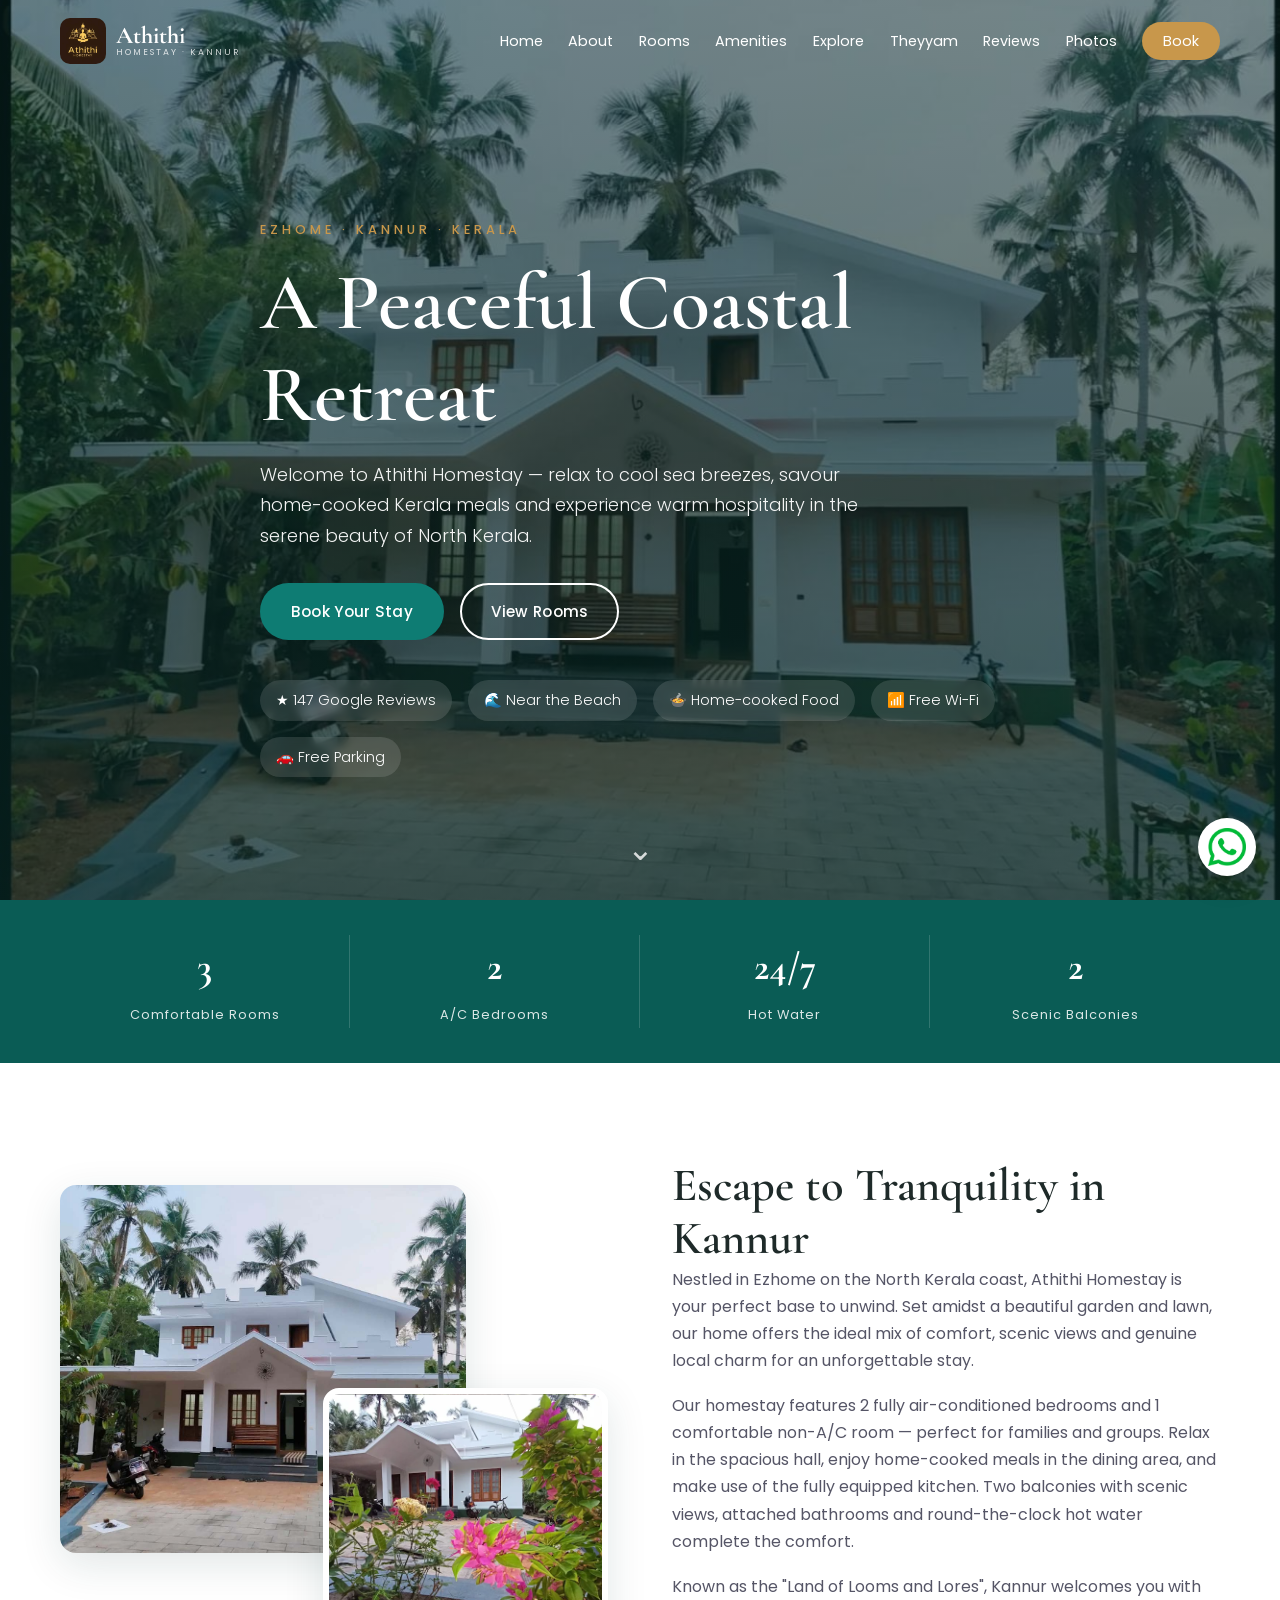
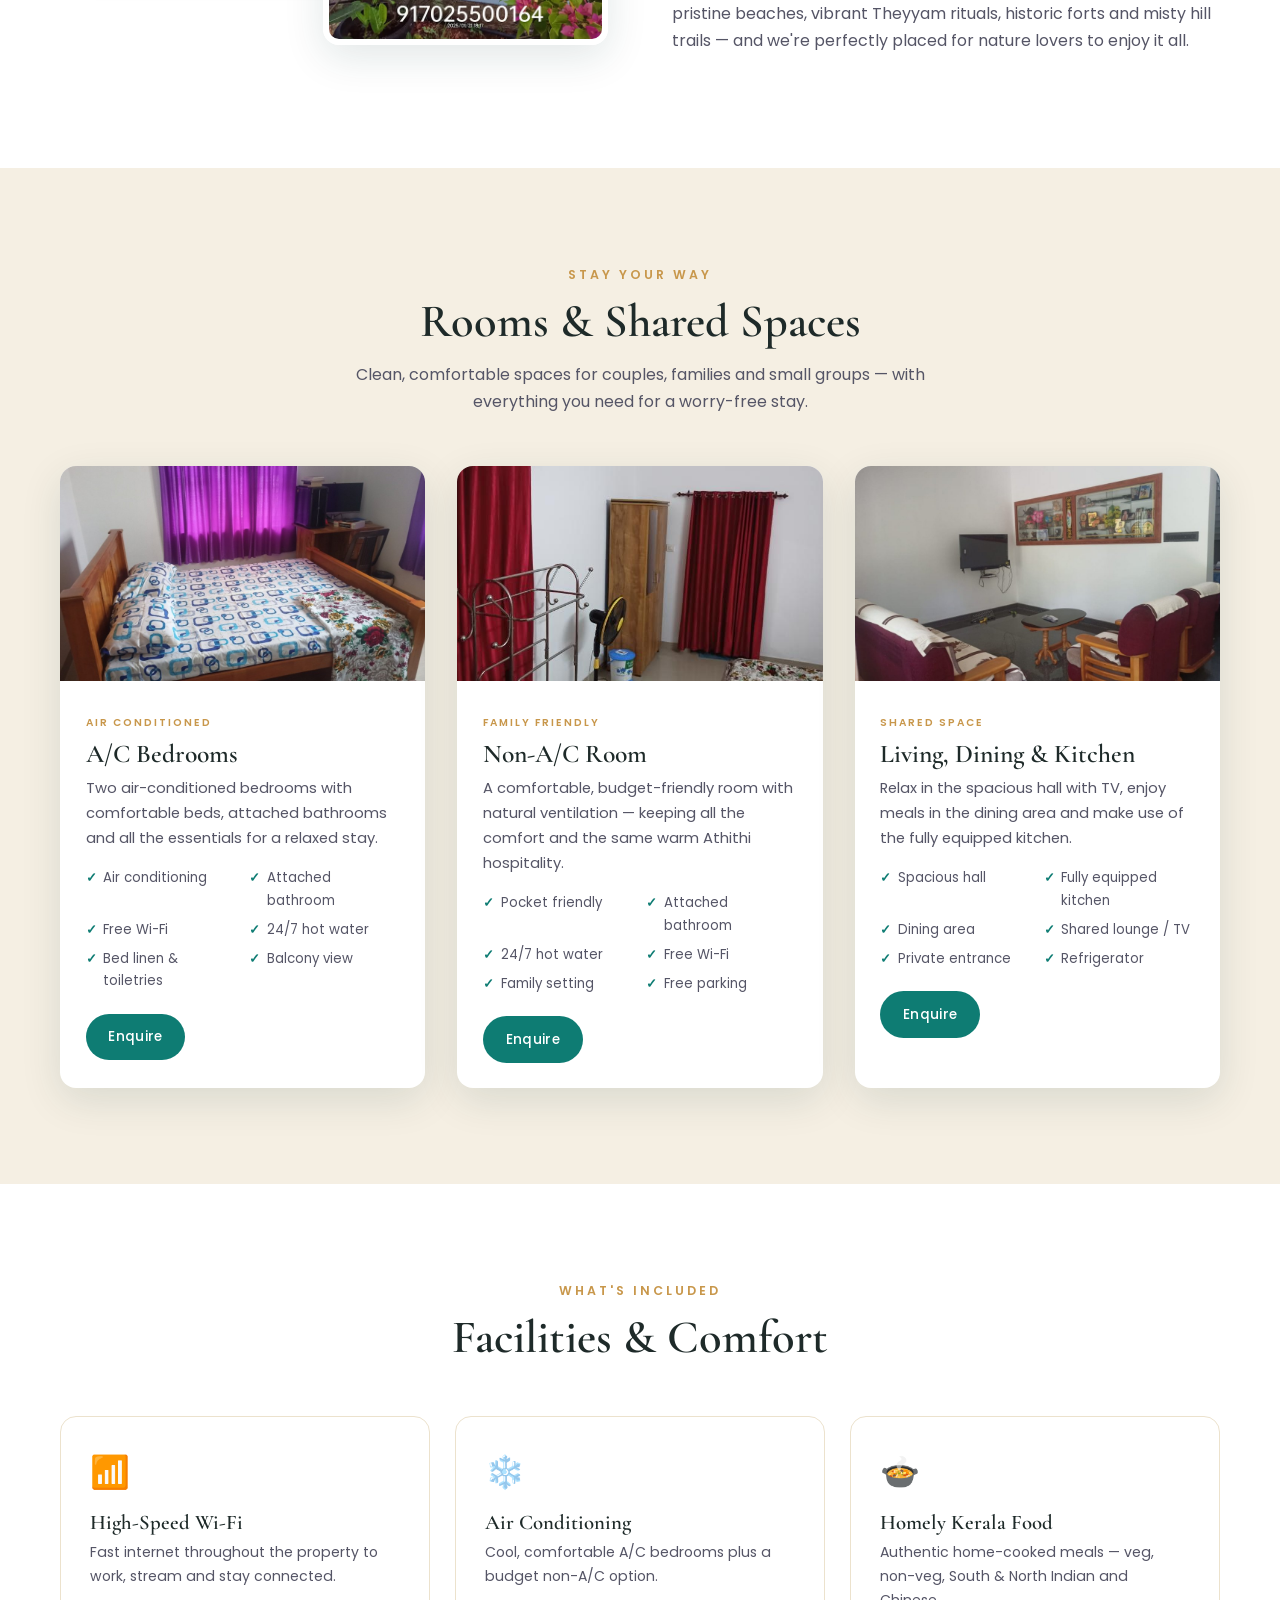
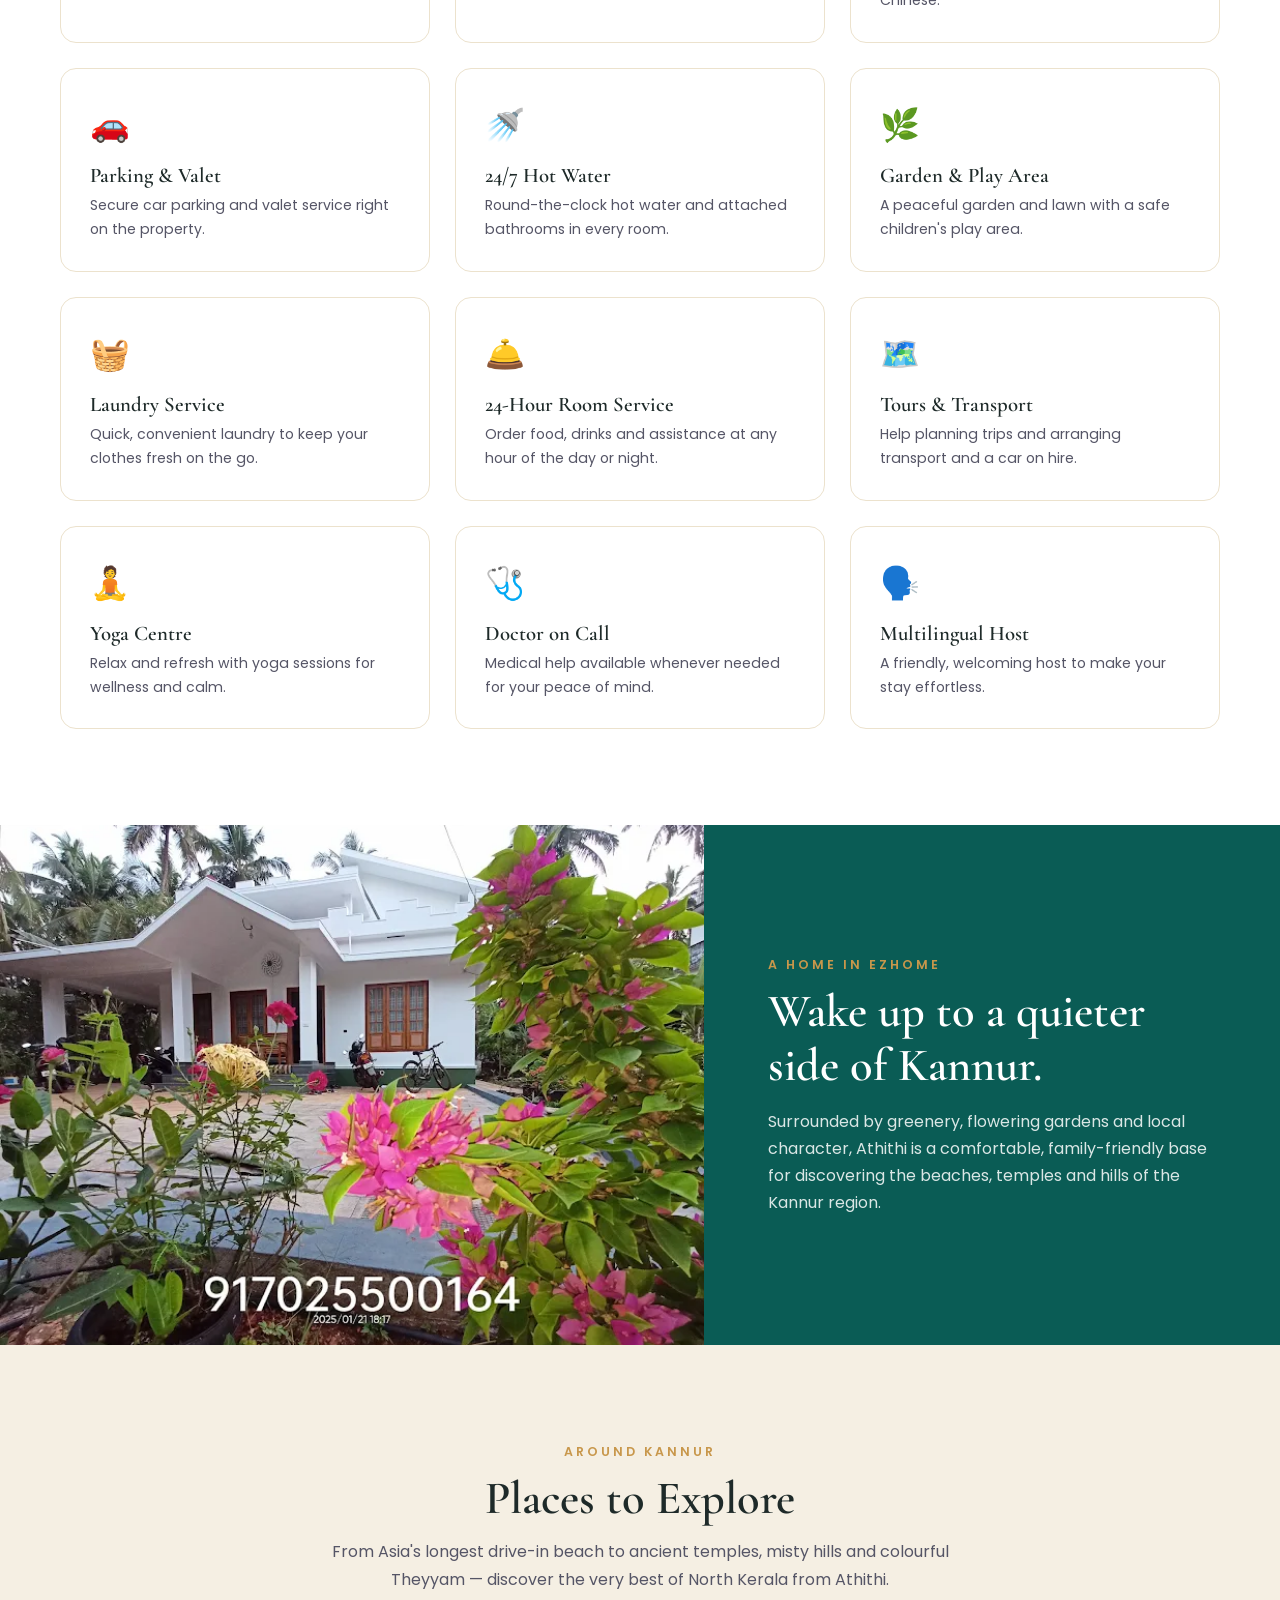
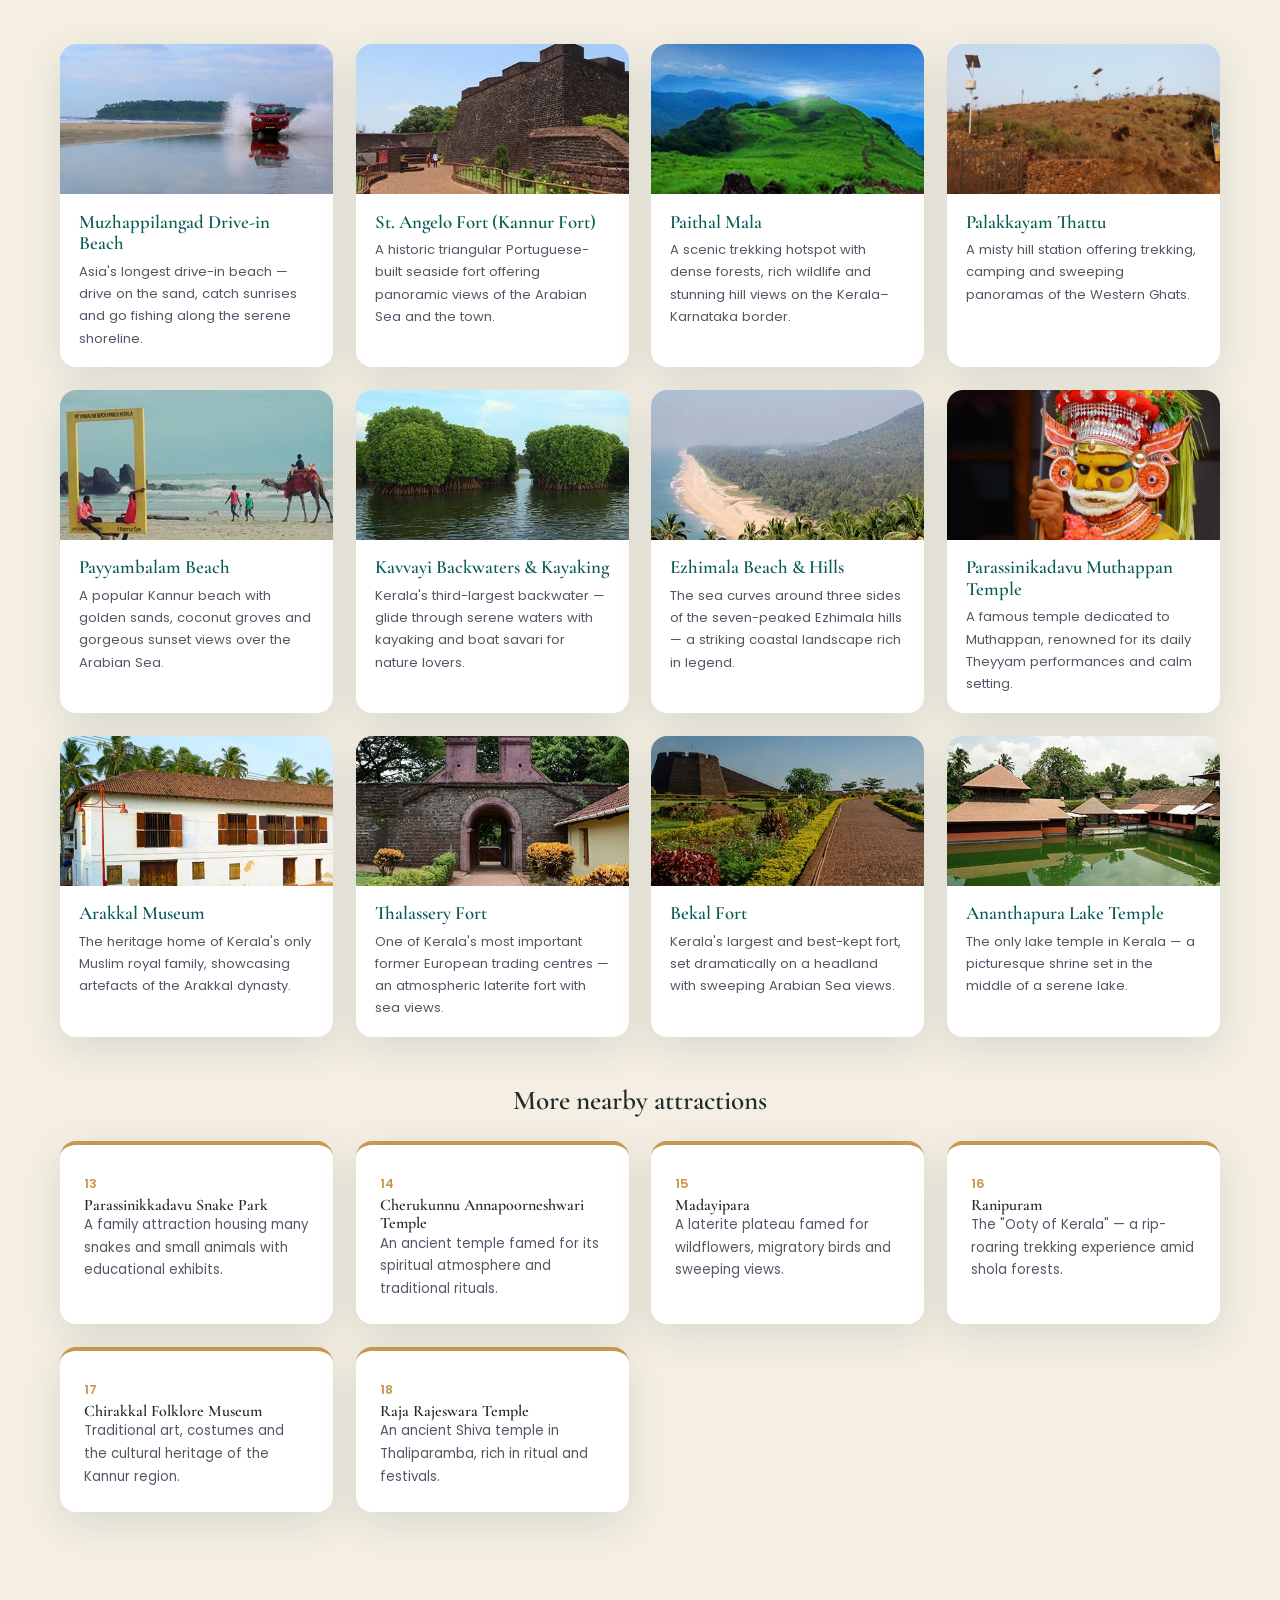
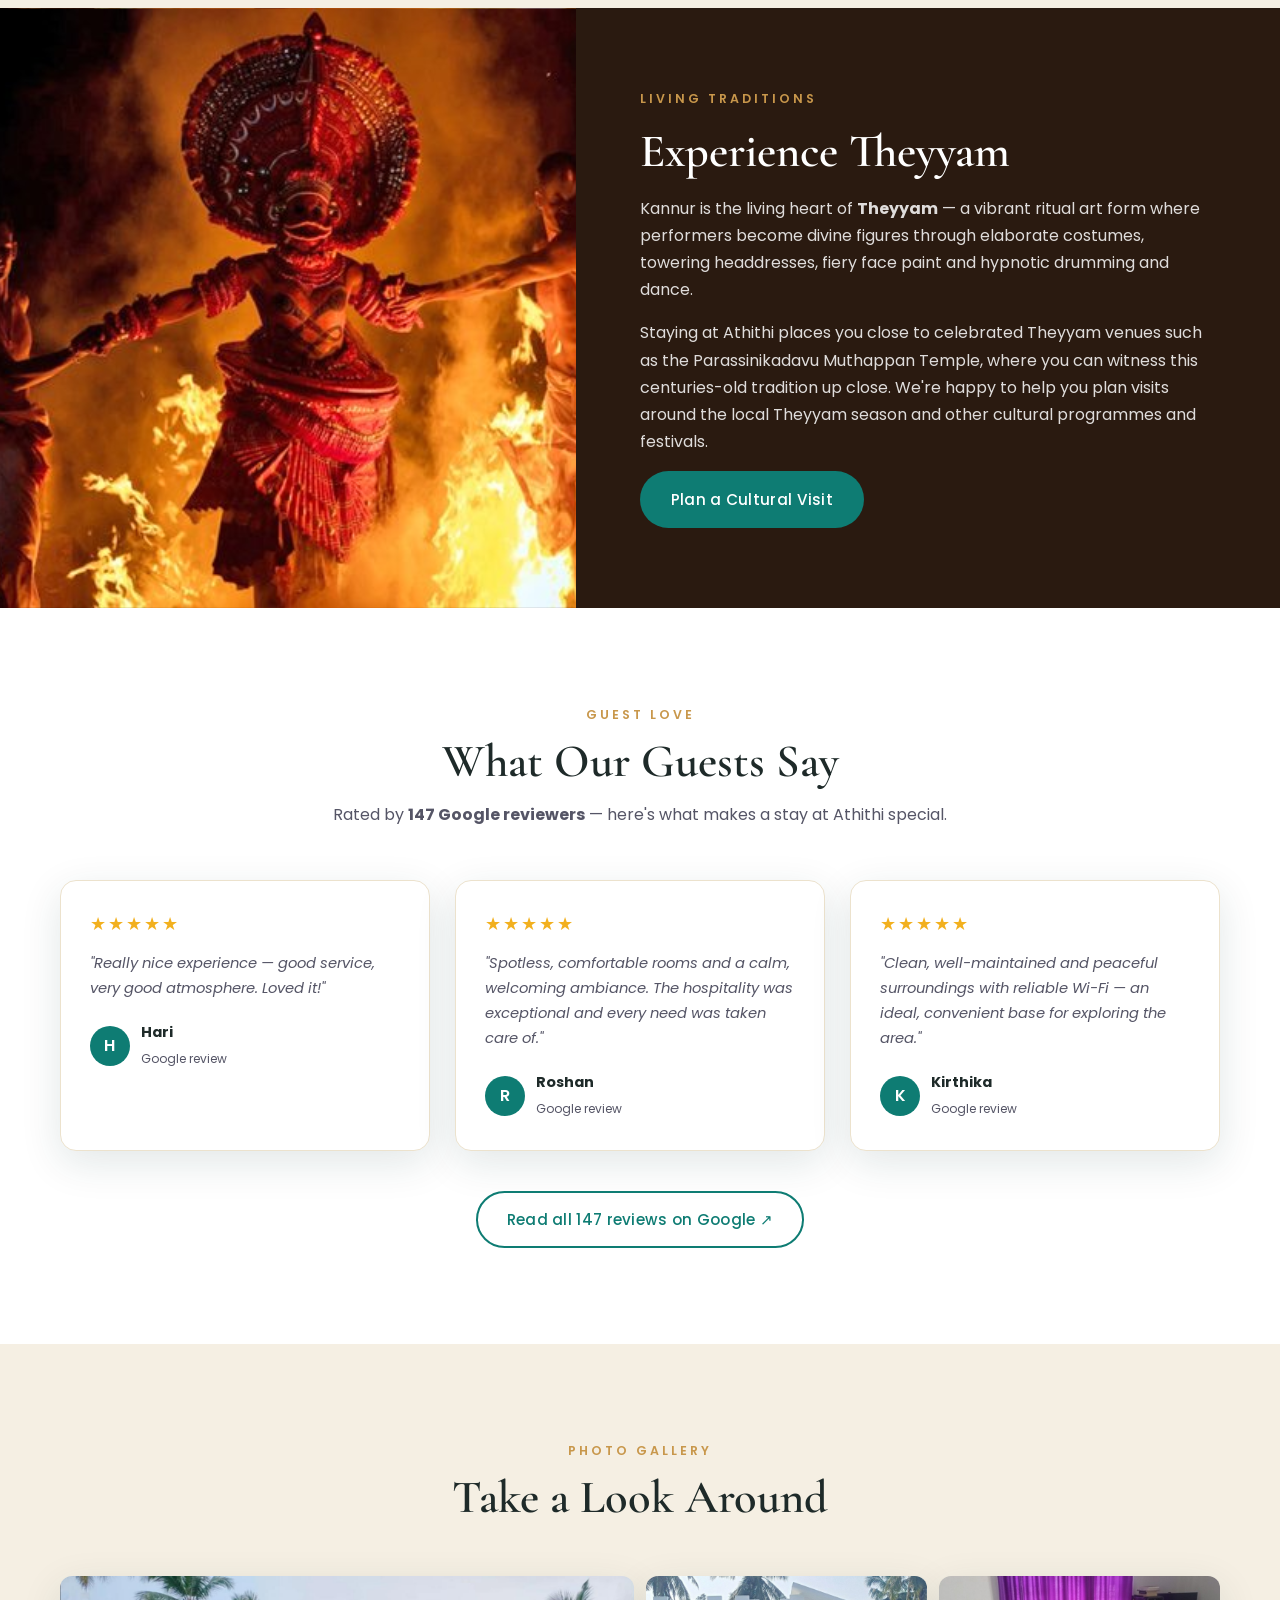
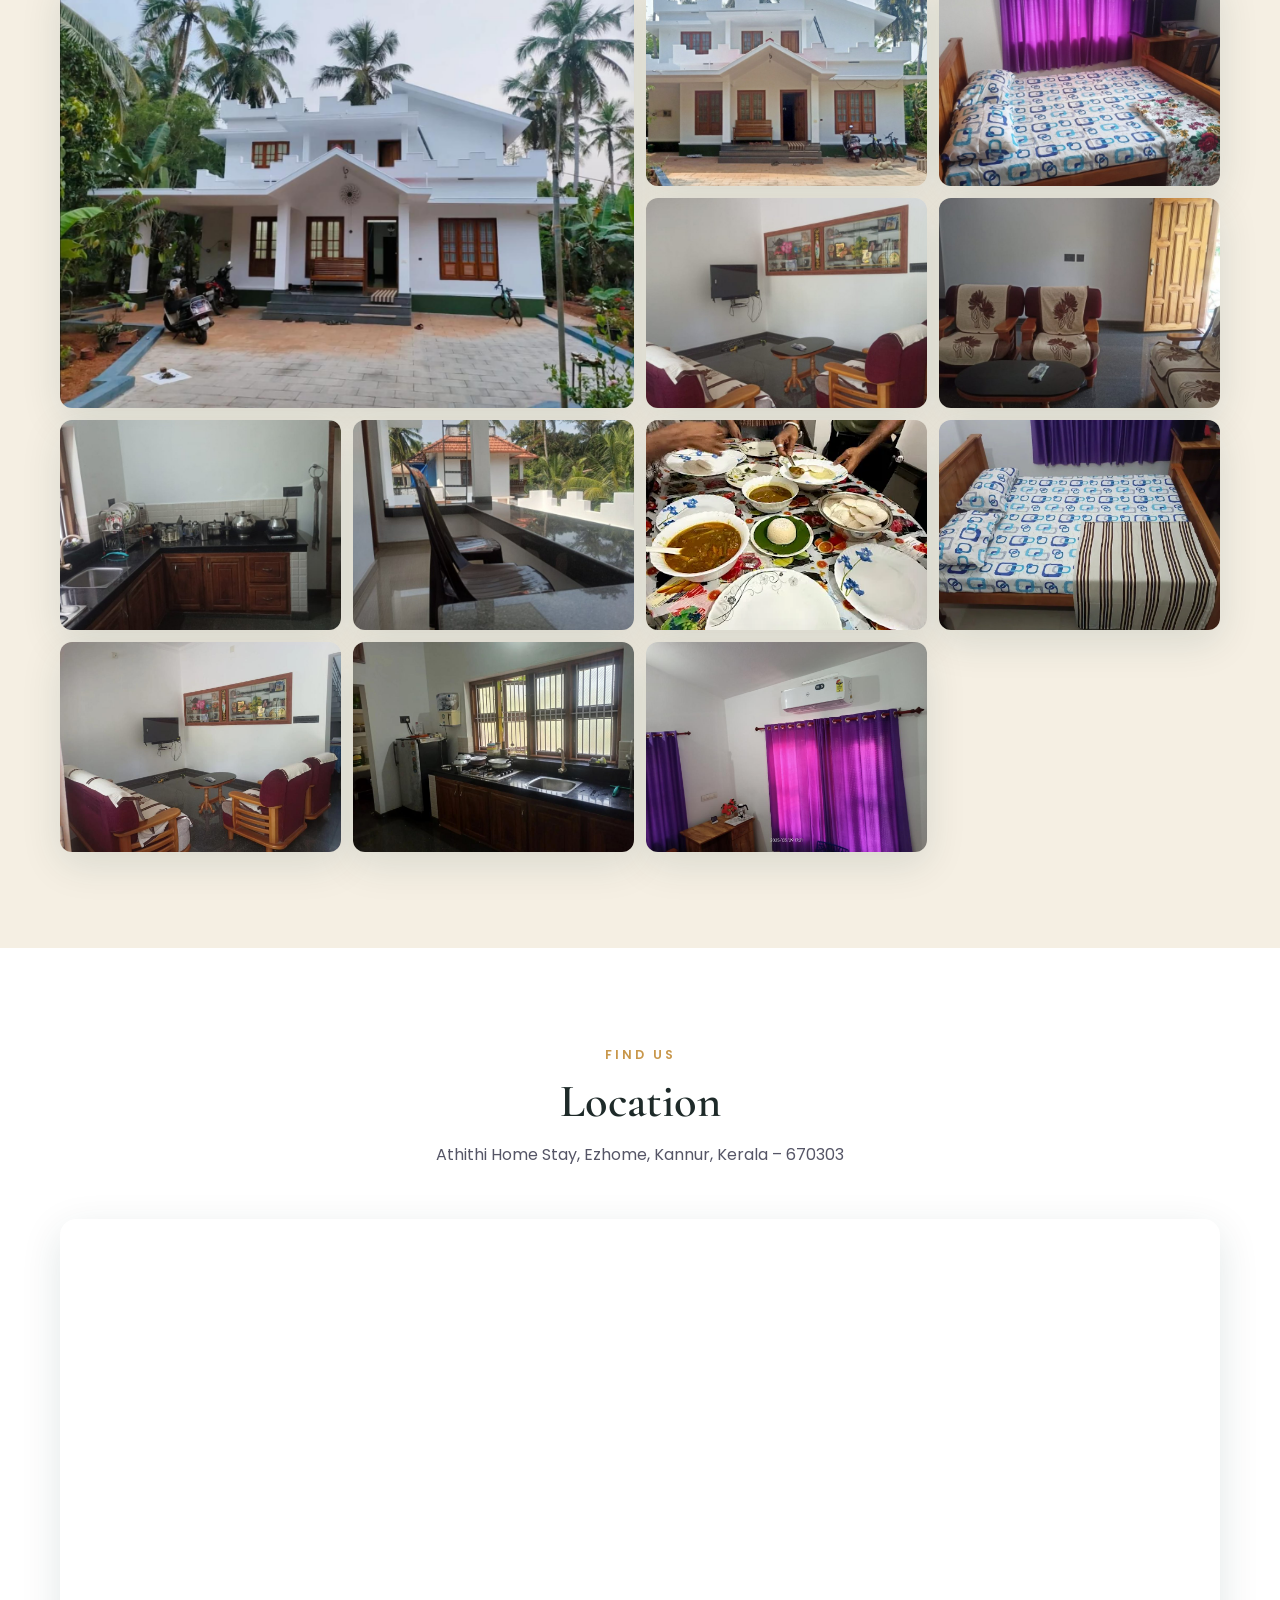
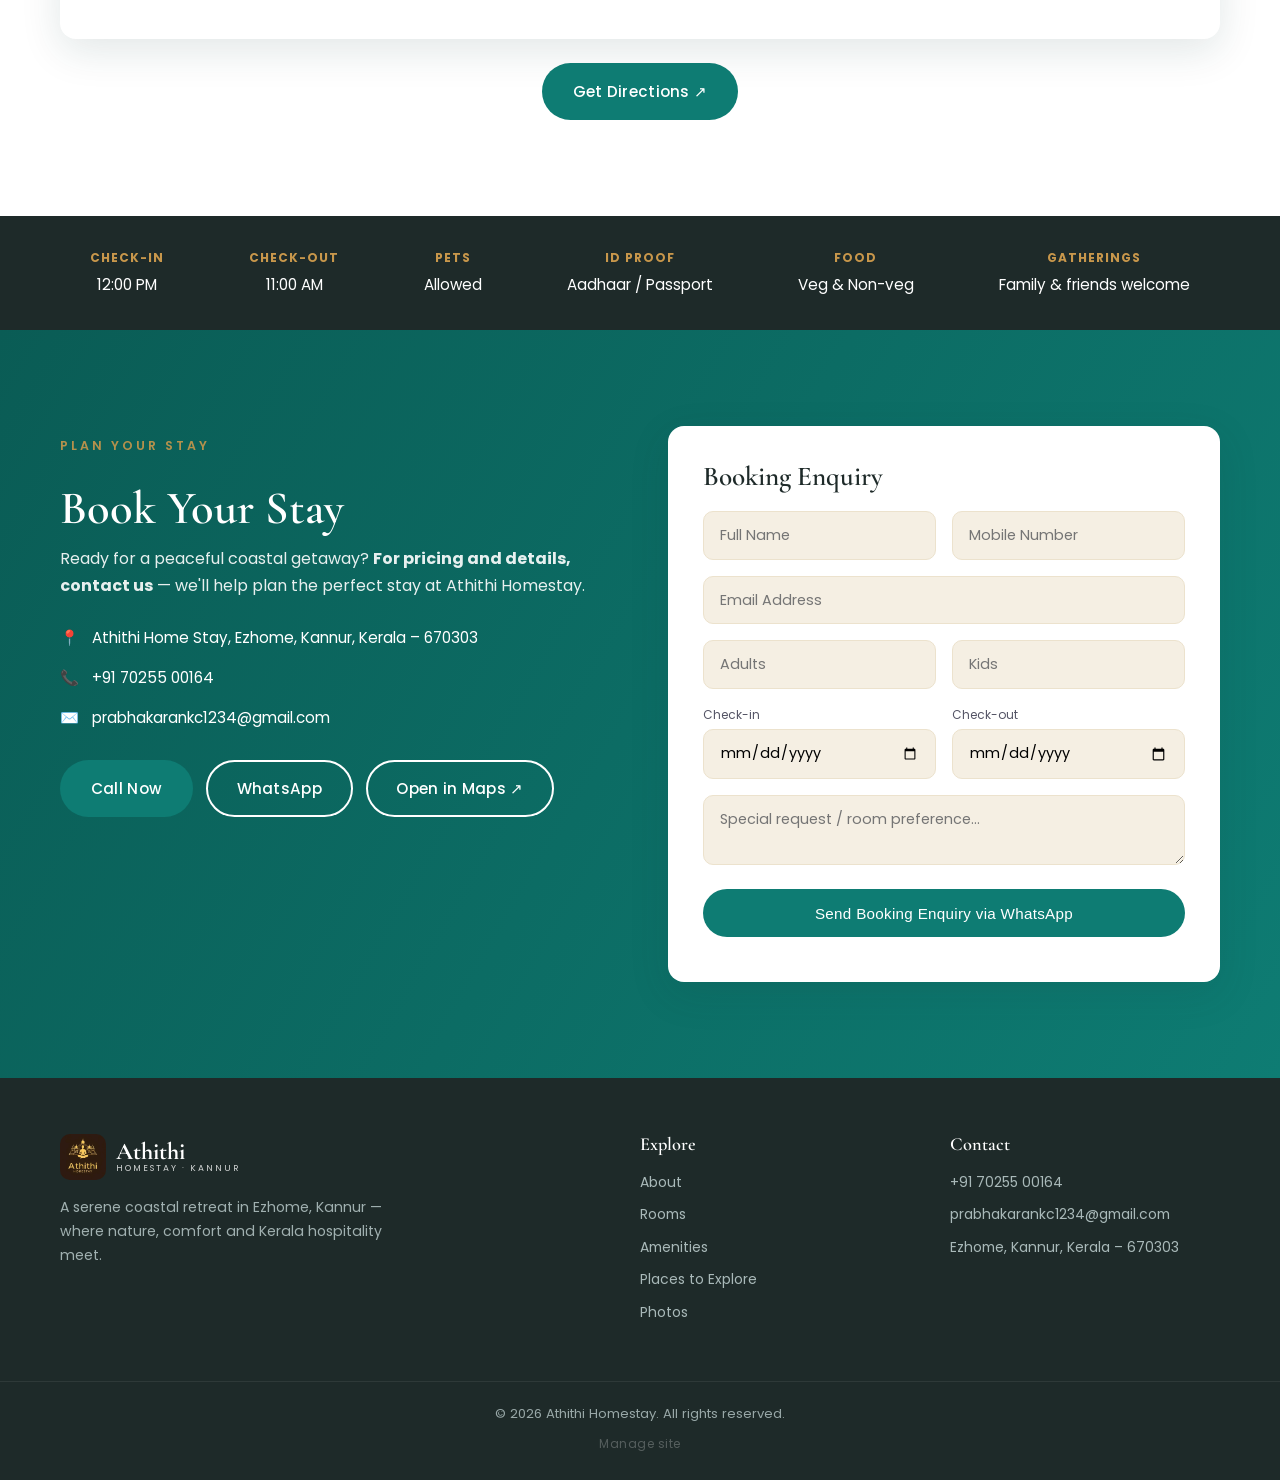
<file: index.html>
<!DOCTYPE html>
<html lang="en"><head><style id="qw-theme">:root {
  --color-bg: #faf9fc !important;
  --color-text: #131920 !important;
  --flow-size-overview-canvas-min-height: 480px !important;
  --color-navbar-bg: #f9f9fb !important;
  --color-bg-chat-view: #fcfcfd !important;
  --color-bg-secondary: #fff !important;
  --color-bg-tertiary: #f9fafb !important;
  --color-bg-hover: #f3f4f6 !important;
  --color-surface: #f9fafb !important;
  --color-surface-hover: #f3f4f6 !important;
  --color-surface-active: #e5e7eb !important;
  --color-border: #0000001f !important;
  --color-border-light: #0000000f !important;
  --color-border-strong: #d1d5db !important;
  --background-toggle-off-default: #fff0 !important;
  --color-primary: #4200db !important;
  --color-primary-dark: #35009e !important;
  --color-primary-light: #8575ff !important;
  --color-primary-bg: #e8e6ff !important;
  --color-primary-hover-border: #35009e !important;
  --color-nav-icon-active: #4200db !important;
  --color-nav-hover-border: #4200db !important;
  --color-primary-alpha-3: color-mix(in srgb, #4200db 3%, transparent) !important;
  --color-primary-alpha-5: color-mix(in srgb, #4200db 5%, transparent) !important;
  --color-primary-alpha-8: color-mix(in srgb, #4200db 8%, transparent) !important;
  --color-primary-alpha-12: color-mix(in srgb, #4200db 12%, transparent) !important;
  --color-primary-alpha-15: color-mix(in srgb, #4200db 15%, transparent) !important;
  --color-primary-alpha-20: color-mix(in srgb, #4200db 20%, transparent) !important;
  --color-primary-alpha-25: color-mix(in srgb, #4200db 25%, transparent) !important;
  --color-primary-alpha-30: color-mix(in srgb, #4200db 30%, transparent) !important;
  --color-primary-alpha-40: color-mix(in srgb, #4200db 40%, transparent) !important;
  --color-primary-alpha-50: color-mix(in srgb, #4200db 50%, transparent) !important;
  --color-primary-alpha-60: color-mix(in srgb, #4200db 60%, transparent) !important;
  --color-primary-subtle: color-mix(in srgb, #4200db 12%, transparent) !important;
  --color-primary-border: color-mix(in srgb, #4200db 30%, transparent) !important;
  --color-focus-ring: #4200db !important;
  --color-sidebar-hover: color-mix(in srgb, #4200db 12%, transparent) !important;
  --color-sidebar-hover-solid: color-mix(in srgb, #4200db 12%, #faf9fc) !important;
  --color-selection-copy: #3b82f64d !important;
  --color-selection-capture: color-mix(in srgb, #4200db 25%, transparent) !important;
  --block-hover-outline: 1px dashed color-mix(in srgb, #4200db 50%, transparent) !important;
  --block-selected-outline: 1px solid #8575ff !important;
  --block-selection-outline-offset: 2px !important;
  --block-selected-halo: 0 0 8px color-mix(in srgb, #4200db 40%, transparent) !important;
  --color-accent: #4200db !important;
  --color-accent-foreground: #4200db !important;
  --color-accent-dark: #35009e !important;
  --color-accent-light: #e8e6ff !important;
  --color-accent-inverse: #fff !important;
  --color-link: #4200db !important;
  --color-brand-ai-gradient-start: #6842ff !important;
  --color-brand-ai-gradient-mid: #d600ba !important;
  --color-brand-ai-gradient-end: #ff4b14 !important;
  --color-primary-gradient-end: #e8e6ff !important;
  --color-primary-bg-solid: #e8e6ff !important;
  --color-user-bubble: #f3f3f7 !important;
  --color-user-bubble-text: #131920 !important;
  --color-text-secondary: #5e5e5e !important;
  --color-text-tertiary: #656871 !important;
  --color-text-muted: #9ca3af !important;
  --color-text-on-primary: #fff !important;
  --color-success: #00802f !important;
  --color-success-dark: #00471e !important;
  --color-success-light: #d9ffd6 !important;
  --color-success-hover: #005c26 !important;
  --color-success-bg: #e6f5eb !important;
  --color-success-border: #b3d9bf !important;
  --color-success-foreground: #00802f !important;
  --color-success-dark-foreground: #00471e !important;
  --color-success-text: #00471e !important;
  --color-error: #db0000 !important;
  --color-error-dark: #700000 !important;
  --color-error-light: #ffe0e0 !important;
  --color-error-hover: #ffe0e0 !important;
  --color-error-bg: #fceaea !important;
  --color-error-border: #f2cccc !important;
  --color-error-active-border: #db0000 !important;
  --color-error-foreground: #db0000 !important;
  --color-error-dark-foreground: #700000 !important;
  --color-error-inverse: #fff !important;
  --color-error-text: #700000 !important;
  --color-warning: #f2b100 !important;
  --color-warning-dark: #573a00 !important;
  --color-warning-light: #fffbbd !important;
  --color-warning-hover: #db9200 !important;
  --color-warning-bg: #fef7e6 !important;
  --color-warning-border: #f9dfa3 !important;
  --color-warning-foreground: #f2b100 !important;
  --color-warning-dark-foreground: #573a00 !important;
  --color-warning-inverse: #573a00 !important;
  --color-surface-warning: #fffbbd !important;
  --color-text-warning: #573a00 !important;
  --color-info: #006ce0 !important;
  --color-info-dark: #002a66 !important;
  --color-info-light: #d1f1ff !important;
  --color-info-hover: #003b8f !important;
  --color-info-bg: #ebf3fc !important;
  --color-info-border: #b3d1f0 !important;
  --color-info-foreground: #006ce0 !important;
  --color-info-dark-foreground: #002a66 !important;
  --color-info-inverse: #fff !important;
  --color-overlay: #00000080 !important;
  --color-shadow: #00000014 !important;
  --color-hover: #0000000d !important;
  --color-tooltip-bg: #000000d9 !important;
  --color-tooltip-text: #fff !important;
  --color-voice-purple: #8575ff !important;
  --color-voice-purple-dark: #4200db !important;
  --color-voice-purple-light: #8575ff !important;
  --color-voice-red: #db0000 !important;
  --color-voice-red-dark: #700000 !important;
  --color-voice-amber: #f2b100 !important;
  --color-voice-purple-glow: #4200db66 !important;
  --color-voice-red-glow: #db000066 !important;
  --font-sans: "Amazon Ember", "Helvetica Neue", "Segoe UI", Roboto, Helvetica, Arial, sans-serif !important;
  --font-mono: "SF Mono", "Monaco", "Menlo", "Consolas", monospace !important;
  --text-2xs: .5625rem !important;
  --text-xs: .625rem !important;
  --text-sm: .6875rem !important;
  --text-base: .75rem !important;
  --text-md: .8125rem !important;
  --text-lg: .875rem !important;
  --text-xl: 1rem !important;
  --text-2xl: 1.125rem !important;
  --text-3xl: 1.25rem !important;
  --text-4xl: 1.5rem !important;
  --text-5xl: 2rem !important;
  --spacing-1: calc(.25rem * 1) !important;
  --spacing-1-5: calc(.25rem * 1.5) !important;
  --spacing-2: calc(.25rem * 2) !important;
  --spacing-3: calc(.25rem * 3) !important;
  --spacing-4: calc(.25rem * 4) !important;
  --spacing-5: calc(.25rem * 5) !important;
  --spacing-6: calc(.25rem * 6) !important;
  --spacing-7: calc(.25rem * 7) !important;
  --spacing-8: calc(.25rem * 8) !important;
  --spacing-9: calc(.25rem * 9) !important;
  --spacing-10: calc(.25rem * 10) !important;
  --border-radius-rounded-lg: 8px !important;
  --radius-sm: 6px !important;
  --radius-md: 10px !important;
  --radius-card: 12px !important;
  --radius-lg: 16px !important;
  --radius-pill: 8px !important;
  --shadow-sm: 0 1px 2px #0000000d !important;
  --shadow-md: 0 4px 12px #00000014 !important;
  --shadow-lg: 0 4px 16px 4px #00000029, 0 2px 6px 1px #00000029 !important;
  --color-success-bg-solid: #d9ffd6 !important;
  --color-error-bg-solid: #ffe0e0 !important;
  --color-error-border-solid: #ffe0e0 !important;
  --color-warning-bg-solid: #fffbbd !important;
  --color-warning-text: #573a00 !important;
  --color-info-bg-solid: #d1f1ff !important;
  --color-info-bg-solid-alt: #d1f1ff !important;
  --color-info-text: #002a66 !important;
  --color-info-text-alt: #002a66 !important;
  --color-emerald: #10b981 !important;
  --color-teal: #4ecdc4 !important;
  --color-code-bg: #f3f3f7 !important;
  --color-code-header-bg: #f1f3f5 !important;
  --color-code-text: #24292e !important;
  --color-code-border: #e1e4e8 !important;
  --color-code-muted: #6a737d !important;
  --color-inline-code-bg: #f3f3f7 !important;
  --color-inline-code-text: #24292e !important;
  --color-inline-code-border: #e1e4e8 !important;
  --color-scrollbar-thumb: #d1d5db !important;
  --color-scrollbar-track: transparent !important;
  --color-graph-node-text: #333 !important;
  --color-graph-node-text-dim: #7f8c8d !important;
  --color-graph-edge-default: #95a5a6 !important;
  --color-graph-edge-cross: #e67e22 !important;
  --color-graph-edge-text: #666 !important;
  --color-graph-edge-stroke: #fff !important;
  --color-graph-highlight-bg: #ff6b6b !important;
  --color-graph-highlight-border: #e74c3c !important;
  --color-graph-search-bg: gold !important;
  --color-graph-search-border: orange !important;
  --color-graph-focus-border: #c0392b !important;
  --color-graph-external-border: #95a5a6 !important;
  --color-graph-selected-border: #4200db !important;
  --qs-data-cat-01: #4338ca !important;
  --qs-data-cat-02: #d97706 !important;
  --qs-data-cat-03: #0891b2 !important;
  --qs-data-cat-04: #8b5cf6 !important;
  --qs-data-cat-05: #15803d !important;
  --qs-data-cat-06: #0c4a6e !important;
  --qs-data-cat-07: #d946ef !important;
  --qs-data-cat-08: #65a30d !important;
  --qs-data-cat-09: #1d4ed8 !important;
  --qs-data-cat-10: #831843 !important;
  --qs-data-cat-11: #c2410c !important;
  --qs-data-cat-12: #115e59 !important;
  --qs-data-cat-other: #737373 !important;
  --color-graph-cat-person: #4338ca !important;
  --color-graph-cat-module: #4338ca !important;
  --color-graph-cat-organization: #d97706 !important;
  --color-graph-cat-org: #d97706 !important;
  --color-graph-cat-variable: #d97706 !important;
  --color-graph-cat-column: #d97706 !important;
  --color-graph-cat-project: #0891b2 !important;
  --color-graph-cat-sheet: #0891b2 !important;
  --color-graph-cat-url: #0891b2 !important;
  --color-graph-cat-product: #8b5cf6 !important;
  --color-graph-cat-class: #8b5cf6 !important;
  --color-graph-cat-dashboard: #8b5cf6 !important;
  --color-graph-cat-place: #15803d !important;
  --color-graph-cat-location: #15803d !important;
  --color-graph-cat-function: #15803d !important;
  --color-graph-cat-event: #0c4a6e !important;
  --color-graph-cat-date: #0c4a6e !important;
  --color-graph-cat-service: #0c4a6e !important;
  --color-graph-cat-creativework: #d946ef !important;
  --color-graph-cat-doc: #d946ef !important;
  --color-graph-cat-message: #65a30d !important;
  --color-graph-cat-channel: #65a30d !important;
  --color-graph-cat-email: #65a30d !important;
  --color-graph-cat-visual: #65a30d !important;
  --color-graph-cat-file: #1d4ed8 !important;
  --color-graph-cat-file-aggregate: #1d4ed8 !important;
  --color-graph-cat-code: #1d4ed8 !important;
  --color-graph-cat-decision: #831843 !important;
  --color-graph-cat-action: #831843 !important;
  --color-graph-cat-observation: #831843 !important;
  --color-graph-cat-metric: #831843 !important;
  --color-graph-cat-topic: #c2410c !important;
  --color-graph-cat-concept: #c2410c !important;
  --color-graph-cat-definedterm: #c2410c !important;
  --color-graph-cat-instruction: #c2410c !important;
  --color-graph-cat-import: #c2410c !important;
  --color-graph-cat-dataset: #115e59 !important;
  --color-graph-cat-occupation: #115e59 !important;
  --color-graph-cat-method: #115e59 !important;
  --color-graph-cat-folder: #737373 !important;
  --color-graph-cat-unknown: #737373 !important;
  --color-graph-rel-contains: #bdc3c7 !important;
  --color-graph-rel-extends: #9b59b6 !important;
  --color-graph-rel-implements: #3498db !important;
  --color-graph-rel-imports: #e67e22 !important;
  --color-graph-rel-uses: #2ecc71 !important;
  --color-graph-rel-calls: #27ae60 !important;
  --color-graph-rel-references: #f39c12 !important;
  --color-graph-rel-related-to: #95a5a6 !important;
  --color-graph-rel-works-on: #e74c3c !important;
  --color-graph-rel-owns: #1abc9c !important;
  --color-graph-rel-depends-on: #e67e22 !important;
  --color-graph-rel-parent-of: #bdc3c7 !important;
  --qs-content: #fff !important;
  --qs-main: #fff !important;
  --qs-primary-foreground: #131920 !important;
  --qs-secondary-foreground: #656871 !important;
  --qs-tertiary-foreground: #9ca3af !important;
  --qs-placeholder-foreground: #656871 !important;
  --qs-divider: #dedee3 !important;
  --qs-default-border: #8c8c94 !important;
  --qs-neutral-soft: #b4b4bb !important;
  --qs-neutral-gray-50: #f9fafb !important;
  --qs-tertiary-background: #f9fafb !important;
  --qs-action-hover: #f3f3f7 !important;
  --qs-primary-default: #4200db !important;
  --qs-primary-dark: #35009e !important;
  --qs-primary-light: #e8e6ff !important;
  --qs-success-default: #00802f !important;
  --qs-error-default: #db0000 !important;
  --qs-font-sans: "Amazon Ember", "Helvetica Neue", "Segoe UI", Helvetica, Arial, sans-serif !important;
  --mc-status-needs-input-bg: #fffbbd !important;
  --mc-status-needs-input-fg: #573a00 !important;
  --mc-status-error-bg: #ffe0e0 !important;
  --mc-status-error-fg: #700000 !important;
  --mc-status-running-bg: #d1f1ff !important;
  --mc-status-running-fg: #002a66 !important;
  --mc-badge-success-bg: #aeffa8 !important;
  --mc-badge-success-fg: #00471e !important;
  --mc-badge-warning-bg: #ffed4d !important;
  --mc-badge-warning-fg: #573a00 !important;
  --mc-schedule-tile-border: #ffe0fb !important;
  --mc-schedule-tile-bg: color-mix(in srgb, #ffe0fb 28%, #fff) !important;
  --safe-top: 0px !important;
  --safe-bottom: 0px !important;
  --safe-left: 0px !important;
  --safe-right: 0px !important;
  --qs-action-active: #e8e6ff !important;
  --qs-action-disabled: #f3f3f7 !important;
  --qs-active-border: #4200db !important;
  --qs-application-navbar: #4200db !important;
  --qs-application-navbar-dark: #35009e !important;
  --qs-application-navbar-foreground: #fff !important;
  --qs-application-navbar-light: #e8e6ff !important;
  --qs-automation-dark: #660052 !important;
  --qs-automation-default: #d600ba !important;
  --qs-automation-light: #ffe0fb !important;
  --qs-automation-medium: #b3008f !important;
  --qs-automation-soft: #ff94f1 !important;
  --qs-avatar-blue-bg: #d1f1ff !important;
  --qs-avatar-blue-fg: #002a66 !important;
  --qs-avatar-fuchsia-bg: #fce6ff !important;
  --qs-avatar-fuchsia-fg: #590066 !important;
  --qs-avatar-green-bg: #d9ffd6 !important;
  --qs-avatar-green-fg: #00471e !important;
  --qs-avatar-neutral-bg: #dedee3 !important;
  --qs-avatar-neutral-fg: #131920 !important;
  --qs-avatar-orange-bg: #ffe0d6 !important;
  --qs-avatar-orange-fg: #661800 !important;
  --qs-avatar-pink-bg: #ffe0fb !important;
  --qs-avatar-pink-fg: #660052 !important;
  --qs-avatar-primary-bg: #e8e6ff !important;
  --qs-avatar-primary-fg: #35009e !important;
  --qs-avatar-red-bg: #ffe0e0 !important;
  --qs-avatar-red-fg: #700000 !important;
  --qs-avatar-violet-bg: #f2e5ff !important;
  --qs-avatar-violet-fg: #45008a !important;
  --qs-avatar-yellow-bg: #fffbbd !important;
  --qs-avatar-yellow-fg: #573a00 !important;
  --qs-brand: #fff !important;
  --qs-brand-foreground: #131920 !important;
  --qs-brand-navbar: #131920 !important;
  --qs-brand-navbar-dark: #000 !important;
  --qs-brand-navbar-foreground: #fff !important;
  --qs-brand-navbar-light: #dedee3 !important;
  --qs-coachmark: #006ce0 !important;
  --qs-connection-dark: #661800 !important;
  --qs-connection-default: #db3300 !important;
  --qs-connection-light: #ffe0d6 !important;
  --qs-connection-soft: #ff997a !important;
  --qs-content-inverse: #333843 !important;
  --qs-content-inverse-active: #131920 !important;
  --qs-contrast-foreground: #131920 !important;
  --qs-default-badge: #b4b4bb !important;
  --qs-default-badge-dot: #656871 !important;
  --qs-dimension: #4200db !important;
  --qs-dimension-experimental: #4200db !important;
  --qs-dimension-experimental-foreground: #4200db !important;
  --qs-dimension-foreground: #fff !important;
  --qs-disabled: #8c8c94 !important;
  --qs-disabled-border: #dedee3 !important;
  --qs-disabled-foreground: #b4b4bb !important;
  --qs-divider-light: #f3f3f7 !important;
  --qs-error-active-border: #db0000 !important;
  --qs-error-border: #ffe0e0 !important;
  --qs-error-dark: #700000 !important;
  --qs-error-foreground: #db0000 !important;
  --qs-error-inverse: #fff !important;
  --qs-error-light: #ffe0e0 !important;
  --qs-error-medium: #900 !important;
  --qs-error-soft: #ff9e9e !important;
  --qs-focus-offset: 1px !important;
  --qs-font-base-letter-spacing: .15px !important;
  --qs-font-family: "Amazon Ember", "Helvetica Neue", "Segoe UI", Helvetica, Arial, sans-serif !important;
  --qs-grid-gap: 16px !important;
  --qs-grid-gap-xl: 24px !important;
  --qs-hero-banner-button-hover: color-mix(in srgb, #fff, transparent 60%) !important;
  --qs-hover-border: #333843 !important;
  --qs-info-dark: #002a66 !important;
  --qs-info-default: #006ce0 !important;
  --qs-info-inverse: #fff !important;
  --qs-info-light: #d1f1ff !important;
  --qs-info-medium: #003b8f !important;
  --qs-info-soft: #75cfff !important;
  --qs-insight-dark: #590066 !important;
  --qs-insight-default: #a000b8 !important;
  --qs-insight-light: #fce6ff !important;
  --qs-insight-soft: #f299ff !important;
  --qs-main-foreground: #131920 !important;
  --qs-main-secondary-foreground: #656871 !important;
  --qs-measure: #00802f !important;
  --qs-measure-experimental: #f2b100 !important;
  --qs-measure-experimental-foreground: #f2b100 !important;
  --qs-measure-foreground: #fff !important;
  --qs-neutral-black: #000 !important;
  --qs-neutral-dark: #333843 !important;
  --qs-neutral-deep: #656871 !important;
  --qs-neutral-default: #dedee3 !important;
  --qs-neutral-light: #f3f3f7 !important;
  --qs-neutral-lightest: #f9f9fb !important;
  --qs-neutral-medium: #8c8c94 !important;
  --qs-neutral-strong: #131920 !important;
  --qs-neutral-white: #fff !important;
  --qs-overlay: color-mix(in srgb, #131920, transparent 50%) !important;
  --qs-primary-inverse: #fff !important;
  --qs-primary-inverse-foreground: #fff !important;
  --qs-primary-medium: #8575ff !important;
  --qs-primary-soft: #b2a8ff !important;
  --qs-secondary: #dedee3 !important;
  --qs-secondary-dark: #b4b4bb !important;
  --qs-secondary-light: #f3f3f7 !important;
  --qs-spice: #ff9800 !important;
  --qs-success-dark: #00471e !important;
  --qs-success-inverse: #fff !important;
  --qs-success-light: #d9ffd6 !important;
  --qs-success-medium: #005c26 !important;
  --qs-success-soft: #aeffa8 !important;
  --qs-tag-default: #dedee3 !important;
  --qs-tag-soft-border: #b4b4bb !important;
  --qs-toggle-tile-lg: calc(.25rem * 15) !important;
  --qs-toggle-tile-md: calc(.25rem * 12) !important;
  --qs-toggle-tile-sm: calc(.25rem * 8) !important;
  --qs-transparent: transparent !important;
  --qs-visualization-dark: #45008a !important;
  --qs-visualization-default: #7300e5 !important;
  --qs-visualization-light: #f2e5ff !important;
  --qs-visualization-soft: #d4a8ff !important;
  --qs-warning-dark: #573a00 !important;
  --qs-warning-default: #f2b100 !important;
  --qs-warning-experimental: #f2b100 !important;
  --qs-warning-experimental-light: #fffbbd !important;
  --qs-warning-experimental-light-foreground: #fffbbd !important;
  --qs-warning-inverse: #573a00 !important;
  --qs-warning-light: #fffbbd !important;
  --qs-warning-medium: #db9200 !important;
  --qs-warning-soft: #ffed4d !important;
  --qs-width-modal-lg: 1136px !important;
  --qs-width-modal-md: 600px !important;
  --qs-width-modal-sm: 384px !important;
  --qs-duration-reorder: .125s !important;
  --qs-ease-reorder: ease-in-out !important;
  --react-pdf-text-layer: 1 !important;
  --highlight-bg-color: #b400aa !important;
  --highlight-selected-bg-color: #006400 !important;
  --react-pdf-annotation-layer: 1 !important;
  --annotation-unfocused-field-background: url("data:image/svg+xml;charset=UTF-8,<svg width='1px' height='1px' xmlns='http://www.w3.org/2000/svg'><rect width='100%' height='100%' style='fill:rgba(0, 54, 255, 0.13);'/></svg>") !important;
  --input-focus-border-color: Highlight !important;
  --input-focus-outline: 1px solid Canvas !important;
  --input-unfocused-border-color: transparent !important;
  --input-disabled-border-color: transparent !important;
  --input-hover-border-color: black !important;
  --link-outline: none !important;
}</style>
<meta charset="utf-8">
<meta name="viewport" content="width=device-width, initial-scale=1">
<title>Athithi Homestay | Ezhome, Kannur, Kerala</title>
<meta name="description" content="Athithi Homestay in Ezhome, Kannur, Kerala — a peaceful coastal retreat near the beach with A/C rooms, home-cooked Kerala food, free Wi-Fi, parking, garden and warm hospitality. Explore beaches, temples, forts, hills and Theyyam.">
<link rel="icon" href="images/logo.png">
<link rel="preconnect" href="https://fonts.googleapis.com">
<link rel="preconnect" href="https://fonts.gstatic.com" crossorigin="">
<link href="https://fonts.googleapis.com/css2?family=Cormorant+Garamond:wght@500;600;700&amp;family=Poppins:wght@300;400;500;600&amp;display=swap" rel="stylesheet">
<link rel="stylesheet" href="style.css">
<script src="https://identity.netlify.com/v1/netlify-identity-widget.js"></script>
</head>
<body>

<!-- NAV -->
<header id="header">
  <div class="container nav-wrap">
    <a href="#home" class="brand">
      <img src="images/logo.png" alt="Athithi Homestay logo" class="brand-logo">
      <span class="brand-text">Athithi<small>HOMESTAY · KANNUR</small></span>
    </a>
    <nav>
      <input type="checkbox" id="nav-toggle" class="nav-toggle">
      <label for="nav-toggle" class="nav-burger"><span></span><span></span><span></span></label>
      <ul class="nav-links">
        <li><a href="#home">Home</a></li>
        <li><a href="#about">About</a></li>
        <li><a href="#rooms">Rooms</a></li>
        <li><a href="#amenities">Amenities</a></li>
        <li><a href="#explore">Explore</a></li>
        <li><a href="#theyyam">Theyyam</a></li>
        <li><a href="#reviews">Reviews</a></li>
        <li><a href="#gallery">Photos</a></li>
        <li><a href="#book" class="nav-cta">Book</a></li>
      </ul>
    </nav>
  </div>
</header>

<!-- HERO / HOME -->
<section id="home" class="hero">
  <div class="hero-bg" data-img="" style="background-image:url('images/hero.jpg')"></div>
  <div class="hero-overlay"></div>
  <div class="hero-content container">
    <p class="hero-eyebrow">EZHOME · KANNUR · KERALA</p>
    <h1>A Peaceful Coastal Retreat</h1>
    <p class="hero-sub">Welcome to Athithi Homestay — relax to cool sea breezes, savour home-cooked Kerala meals and experience warm hospitality in the serene beauty of North Kerala.</p>
    <div class="hero-btns">
      <a href="#book" class="btn btn-primary">Book Your Stay</a>
      <a href="#rooms" class="btn btn-ghost">View Rooms</a>
    </div>
    <div class="hero-badges">
      <span>★ 147 Google Reviews</span>
      <span>🌊 Near the Beach</span>
      <span>🍲 Home-cooked Food</span>
      <span>📶 Free Wi-Fi</span>
      <span>🚗 Free Parking</span>
    </div>
  </div>
  <a href="#about" class="scroll-cue" aria-label="Scroll down">⌄</a>
</section>

<!-- STATS -->
<section class="stats">
  <div class="container stats-grid">
    <div><strong>3</strong><span>Comfortable Rooms</span></div>
    <div><strong>2</strong><span>A/C Bedrooms</span></div>
    <div><strong>24/7</strong><span>Hot Water</span></div>
    <div><strong>2</strong><span>Scenic Balconies</span></div>
  </div>
</section>

<!-- ABOUT -->
<section id="about" class="section">
  <div class="container about-grid">
    <div class="about-media">
      <div class="about-img about-img-1" style="background-image:url('images/ed-homestay1.jpg')"></div>
      <div class="about-img about-img-2" style="background-image:url('images/garden.jpg')"></div>
    </div>
    <div class="about-text">
      <p class="eyebrow">WELCOME HOME</p>
      <h2>Escape to Tranquility in Kannur</h2>
      <p>Nestled in Ezhome on the North Kerala coast, Athithi Homestay is your perfect base to unwind. Set amidst a beautiful garden and lawn, our home offers the ideal mix of comfort, scenic views and genuine local charm for an unforgettable stay.</p>
      <p>Our homestay features 2 fully air-conditioned bedrooms and 1 comfortable non-A/C room — perfect for families and groups. Relax in the spacious hall, enjoy home-cooked meals in the dining area, and make use of the fully equipped kitchen. Two balconies with scenic views, attached bathrooms and round-the-clock hot water complete the comfort.</p>
      <p>Known as the "Land of Looms and Lores", Kannur welcomes you with pristine beaches, vibrant Theyyam rituals, historic forts and misty hill trails — and we're perfectly placed for nature lovers to enjoy it all.</p>
    </div>
  </div>
</section>

<!-- ROOMS -->
<section id="rooms" class="section section-alt">
  <div class="container">
    <div class="section-head">
      <p class="eyebrow">STAY YOUR WAY</p>
      <h2>Rooms &amp; Shared Spaces</h2>
      <p class="section-lead">Clean, comfortable spaces for couples, families and small groups — with everything you need for a worry-free stay.</p>
    </div>
    <div class="rooms-grid">
      <article class="room-card">
        <div class="room-img" style="background-image:url('images/ed-g2.jpg')"></div>
        <div class="room-body">
          <span class="tag">AIR CONDITIONED</span>
          <h3>A/C Bedrooms</h3>
          <p>Two air-conditioned bedrooms with comfortable beds, attached bathrooms and all the essentials for a relaxed stay.</p>
          <ul class="room-features">
            <li>Air conditioning</li><li>Attached bathroom</li>
            <li>Free Wi-Fi</li><li>24/7 hot water</li>
            <li>Bed linen &amp; toiletries</li><li>Balcony view</li>
          </ul>
          <a href="#book" class="btn btn-primary btn-sm">Enquire</a>
        </div>
      </article>
      <article class="room-card">
        <div class="room-img" style="background-image:url('images/g10.jpg')"></div>
        <div class="room-body">
          <span class="tag">FAMILY FRIENDLY</span>
          <h3>Non-A/C Room</h3>
          <p>A comfortable, budget-friendly room with natural ventilation — keeping all the comfort and the same warm Athithi hospitality.</p>
          <ul class="room-features">
            <li>Pocket friendly</li><li>Attached bathroom</li>
            <li>24/7 hot water</li><li>Free Wi-Fi</li>
            <li>Family setting</li><li>Free parking</li>
          </ul>
          <a href="#book" class="btn btn-primary btn-sm">Enquire</a>
        </div>
      </article>
      <article class="room-card">
        <div class="room-img" style="background-image:url('images/ed-g3.jpg')"></div>
        <div class="room-body">
          <span class="tag">SHARED SPACE</span>
          <h3>Living, Dining &amp; Kitchen</h3>
          <p>Relax in the spacious hall with TV, enjoy meals in the dining area and make use of the fully equipped kitchen.</p>
          <ul class="room-features">
            <li>Spacious hall</li><li>Fully equipped kitchen</li>
            <li>Dining area</li><li>Shared lounge / TV</li>
            <li>Private entrance</li><li>Refrigerator</li>
          </ul>
          <a href="#book" class="btn btn-primary btn-sm">Enquire</a>
        </div>
      </article>
    </div>
  </div>
</section>

<!-- AMENITIES -->
<section id="amenities" class="section">
  <div class="container">
    <div class="section-head">
      <p class="eyebrow">WHAT'S INCLUDED</p>
      <h2>Facilities &amp; Comfort</h2>
    </div>
    <div class="amenities-grid">
      <div class="amenity"><span class="amenity-ic">📶</span><h4>High-Speed Wi-Fi</h4><p>Fast internet throughout the property to work, stream and stay connected.</p></div>
      <div class="amenity"><span class="amenity-ic">❄️</span><h4>Air Conditioning</h4><p>Cool, comfortable A/C bedrooms plus a budget non-A/C option.</p></div>
      <div class="amenity"><span class="amenity-ic">🍲</span><h4>Homely Kerala Food</h4><p>Authentic home-cooked meals — veg, non-veg, South &amp; North Indian and Chinese.</p></div>
      <div class="amenity"><span class="amenity-ic">🚗</span><h4>Parking &amp; Valet</h4><p>Secure car parking and valet service right on the property.</p></div>
      <div class="amenity"><span class="amenity-ic">🚿</span><h4>24/7 Hot Water</h4><p>Round-the-clock hot water and attached bathrooms in every room.</p></div>
      <div class="amenity"><span class="amenity-ic">🌿</span><h4>Garden &amp; Play Area</h4><p>A peaceful garden and lawn with a safe children's play area.</p></div>
      <div class="amenity"><span class="amenity-ic">🧺</span><h4>Laundry Service</h4><p>Quick, convenient laundry to keep your clothes fresh on the go.</p></div>
      <div class="amenity"><span class="amenity-ic">🛎️</span><h4>24-Hour Room Service</h4><p>Order food, drinks and assistance at any hour of the day or night.</p></div>
      <div class="amenity"><span class="amenity-ic">🗺️</span><h4>Tours &amp; Transport</h4><p>Help planning trips and arranging transport and a car on hire.</p></div>
      <div class="amenity"><span class="amenity-ic">🧘</span><h4>Yoga Centre</h4><p>Relax and refresh with yoga sessions for wellness and calm.</p></div>
      <div class="amenity"><span class="amenity-ic">🩺</span><h4>Doctor on Call</h4><p>Medical help available whenever needed for your peace of mind.</p></div>
      <div class="amenity"><span class="amenity-ic">🗣️</span><h4>Multilingual Host</h4><p>A friendly, welcoming host to make your stay effortless.</p></div>
    </div>
  </div>
</section>

<!-- FEATURE -->
<section class="feature-image">
  <div class="feature-photo" style="background-image:url('images/g06.jpg')"></div>
  <div class="feature-text">
    <p class="eyebrow light">A HOME IN EZHOME</p>
    <h2>Wake up to a quieter side of Kannur.</h2>
    <p>Surrounded by greenery, flowering gardens and local character, Athithi is a comfortable, family-friendly base for discovering the beaches, temples and hills of the Kannur region.</p>
  </div>
</section>

<!-- EXPLORE / PLACES TO EXPLORE (with images) -->
<section id="explore" class="section section-alt">
  <div class="container">
    <div class="section-head">
      <p class="eyebrow">AROUND KANNUR</p>
      <h2>Places to Explore</h2>
      <p class="section-lead">From Asia's longest drive-in beach to ancient temples, misty hills and colourful Theyyam — discover the very best of North Kerala from Athithi.</p>
    </div>
    <div class="explore-grid">
      <article class="ex-card"><div class="ex-img" data-img="" style="background-image:url('images/kial-muzhappilangad.jpg')"></div><div class="ex-body"><h3>Muzhappilangad Drive-in Beach</h3><p>Asia's longest drive-in beach — drive on the sand, catch sunrises and go fishing along the serene shoreline.</p></div></article>
      <article class="ex-card"><div class="ex-img" data-img="" style="background-image:url('images/kial-stangelo.jpg')"></div><div class="ex-body"><h3>St. Angelo Fort (Kannur Fort)</h3><p>A historic triangular Portuguese-built seaside fort offering panoramic views of the Arabian Sea and the town.</p></div></article>
      <article class="ex-card"><div class="ex-img" data-img="" style="background-image:url('images/kial-paithalmala.jpg')"></div><div class="ex-body"><h3>Paithal Mala</h3><p>A scenic trekking hotspot with dense forests, rich wildlife and stunning hill views on the Kerala–Karnataka border.</p></div></article>
      <article class="ex-card"><div class="ex-img" data-img="" style="background-image:url('images/attr-palakkayam.jpg')"></div><div class="ex-body"><h3>Palakkayam Thattu</h3><p>A misty hill station offering trekking, camping and sweeping panoramas of the Western Ghats.</p></div></article>
      <article class="ex-card"><div class="ex-img" data-img="" style="background-image:url('images/kial-payyambalam.jpg')"></div><div class="ex-body"><h3>Payyambalam Beach</h3><p>A popular Kannur beach with golden sands, coconut groves and gorgeous sunset views over the Arabian Sea.</p></div></article>
      <article class="ex-card"><div class="ex-img" data-img="" style="background-image:url('images/kial-kavvayi.jpg')"></div><div class="ex-body"><h3>Kavvayi Backwaters &amp; Kayaking</h3><p>Kerala's third-largest backwater — glide through serene waters with kayaking and boat savari for nature lovers.</p></div></article>
      <article class="ex-card"><div class="ex-img" data-img="" style="background-image:url('images/kial-ezhimala.jpg')"></div><div class="ex-body"><h3>Ezhimala Beach &amp; Hills</h3><p>The sea curves around three sides of the seven-peaked Ezhimala hills — a striking coastal landscape rich in legend.</p></div></article>
      <article class="ex-card"><div class="ex-img" data-img="" style="background-image:url('images/attr-muppantheyyam.jpg')"></div><div class="ex-body"><h3>Parassinikadavu Muthappan Temple</h3><p>A famous temple dedicated to Muthappan, renowned for its daily Theyyam performances and calm setting.</p></div></article>
      <article class="ex-card"><div class="ex-img" data-img="" style="background-image:url('images/kial-arakkal.jpg')"></div><div class="ex-body"><h3>Arakkal Museum</h3><p>The heritage home of Kerala's only Muslim royal family, showcasing artefacts of the Arakkal dynasty.</p></div></article>
      <article class="ex-card"><div class="ex-img" data-img="" style="background-image:url('images/kial-thalasseryfort.jpg')"></div><div class="ex-body"><h3>Thalassery Fort</h3><p>One of Kerala's most important former European trading centres — an atmospheric laterite fort with sea views.</p></div></article>
      <article class="ex-card"><div class="ex-img" data-img="" style="background-image:url('images/kial-bekal.jpg')"></div><div class="ex-body"><h3>Bekal Fort</h3><p>Kerala's largest and best-kept fort, set dramatically on a headland with sweeping Arabian Sea views.</p></div></article>
      <article class="ex-card"><div class="ex-img" data-img="" style="background-image:url('images/kial-ananthapura.jpg')"></div><div class="ex-body"><h3>Ananthapura Lake Temple</h3><p>The only lake temple in Kerala — a picturesque shrine set in the middle of a serene lake.</p></div></article>
    </div>

    <!-- Additional spots (text) -->
    <h3 class="more-title">More nearby attractions</h3>
    <div class="visit-grid">
      <article><span>13</span><h4>Parassinikkadavu Snake Park</h4><p>A family attraction housing many snakes and small animals with educational exhibits.</p></article>
      <article><span>14</span><h4>Cherukunnu Annapoorneshwari Temple</h4><p>An ancient temple famed for its spiritual atmosphere and traditional rituals.</p></article>
      <article><span>15</span><h4>Madayipara</h4><p>A laterite plateau famed for wildflowers, migratory birds and sweeping views.</p></article>
      <article><span>16</span><h4>Ranipuram</h4><p>The "Ooty of Kerala" — a rip-roaring trekking experience amid shola forests.</p></article>
      <article><span>17</span><h4>Chirakkal Folklore Museum</h4><p>Traditional art, costumes and the cultural heritage of the Kannur region.</p></article>
      <article><span>18</span><h4>Raja Rajeswara Temple</h4><p>An ancient Shiva temple in Thaliparamba, rich in ritual and festivals.</p></article>
    </div>
  </div>
</section>

<!-- THEYYAM / TRADITIONS -->
<section id="theyyam" class="theyyam">
  <div class="theyyam-photo" data-img="" style="background-image:url('images/kial-theyyam.jpg')"></div>
  <div class="theyyam-text">
    <p class="eyebrow light">LIVING TRADITIONS</p>
    <h2>Experience Theyyam</h2>
    <p>Kannur is the living heart of <strong>Theyyam</strong> — a vibrant ritual art form where performers become divine figures through elaborate costumes, towering headdresses, fiery face paint and hypnotic drumming and dance.</p>
    <p>Staying at Athithi places you close to celebrated Theyyam venues such as the Parassinikadavu Muthappan Temple, where you can witness this centuries-old tradition up close. We're happy to help you plan visits around the local Theyyam season and other cultural programmes and festivals.</p>
    <a href="#book" class="btn btn-primary">Plan a Cultural Visit</a>
  </div>
</section>

<!-- REVIEWS -->
<section id="reviews" class="section">
  <div class="container">
    <div class="section-head">
      <p class="eyebrow">GUEST LOVE</p>
      <h2>What Our Guests Say</h2>
      <p class="section-lead">Rated by <strong>147 Google reviewers</strong> — here's what makes a stay at Athithi special.</p>
    </div>
    <div class="reviews-grid">
      <div class="review-card">
        <div class="stars">★★★★★</div>
        <p>"Really nice experience — good service, very good atmosphere. Loved it!"</p>
        <div class="reviewer"><span class="rv-avatar">H</span><div><strong>Hari</strong><small>Google review</small></div></div>
      </div>
      <div class="review-card">
        <div class="stars">★★★★★</div>
        <p>"Spotless, comfortable rooms and a calm, welcoming ambiance. The hospitality was exceptional and every need was taken care of."</p>
        <div class="reviewer"><span class="rv-avatar">R</span><div><strong>Roshan</strong><small>Google review</small></div></div>
      </div>
      <div class="review-card">
        <div class="stars">★★★★★</div>
        <p>"Clean, well-maintained and peaceful surroundings with reliable Wi-Fi — an ideal, convenient base for exploring the area."</p>
        <div class="reviewer"><span class="rv-avatar">K</span><div><strong>Kirthika</strong><small>Google review</small></div></div>
      </div>
    </div>
    <div class="reviews-cta">
      <a href="https://share.google/vSCiZqmG3bwieWEx7" target="_blank" rel="noopener" class="btn btn-ghost">Read all 147 reviews on Google ↗</a>
    </div>
  </div>
</section>

<!-- GALLERY / PHOTOS -->
<section id="gallery" class="section section-alt">
  <div class="container">
    <div class="section-head">
      <p class="eyebrow">PHOTO GALLERY</p>
      <h2>Take a Look Around</h2>
    </div>
    <div class="gallery-grid" id="gallery-grid"><!-- populated by script.js --></div>
  </div>
</section>

<!-- LOCATION / MAP -->
<section id="location" class="section">
  <div class="container">
    <div class="section-head">
      <p class="eyebrow">FIND US</p>
      <h2>Location</h2>
      <p class="section-lead">Athithi Home Stay, Ezhome, Kannur, Kerala – 670303</p>
    </div>
    <div class="map-wrap">
      <iframe title="Athithi Homestay location on Google Maps" src="https://www.google.com/maps?q=12.0371851,75.2874954&amp;z=14&amp;output=embed" width="100%" height="420" style="border:0;border-radius:16px" allowfullscreen="" loading="lazy" referrerpolicy="no-referrer-when-downgrade"></iframe>
    </div>
    <div class="map-actions">
      <a class="btn btn-primary" href="https://www.google.com/maps/search/?api=1&amp;query=12.0371851,75.2874954" target="_blank" rel="noopener">Get Directions ↗</a>
    </div>
  </div>
</section>

<!-- POLICIES -->
<section class="policies">
  <div class="container policies-grid">
    <div class="policy"><strong>Check-in</strong><span>12:00 PM</span></div>
    <div class="policy"><strong>Check-out</strong><span>11:00 AM</span></div>
    <div class="policy"><strong>Pets</strong><span>Allowed</span></div>
    <div class="policy"><strong>ID Proof</strong><span>Aadhaar / Passport</span></div>
    <div class="policy"><strong>Food</strong><span>Veg &amp; Non-veg</span></div>
    <div class="policy"><strong>Gatherings</strong><span>Family &amp; friends welcome</span></div>
  </div>
</section>

<!-- BOOK / CONTACT -->
<section id="book" class="section section-dark">
  <div class="container contact-grid">
    <div class="contact-info">
      <p class="eyebrow light">PLAN YOUR STAY</p>
      <h2>Book Your Stay</h2>
      <p>Ready for a peaceful coastal getaway? <strong>For pricing and details, contact us</strong> — we'll help plan the perfect stay at Athithi Homestay.</p>
      <ul class="contact-list">
        <li><span>📍</span> Athithi Home Stay, Ezhome, Kannur, Kerala – 670303</li>
        <li><span>📞</span> <a href="tel:+917025500164">+91 70255 00164</a></li>
        <li><span>✉️</span> <a href="mailto:prabhakarankc1234@gmail.com">prabhakarankc1234@gmail.com</a></li>
      </ul>
      <div class="contact-quick">
        <a href="tel:+917025500164" class="btn btn-primary">Call Now</a>
        <a href="https://wa.me/917025500164" class="btn btn-ghost light" target="_blank" rel="noopener">WhatsApp</a>
        <a href="https://www.google.com/maps/search/?api=1&amp;query=12.0371851,75.2874954" class="btn btn-ghost light" target="_blank" rel="noopener">Open in Maps ↗</a>
      </div>
    </div>
    <form class="contact-form" onsubmit="return handleEnquiry(event)">
      <h3>Booking Enquiry</h3>
      <div class="form-row">
        <input type="text" id="f-name" placeholder="Full Name" required="">
        <input type="tel" id="f-phone" placeholder="Mobile Number" required="">
      </div>
      <input type="email" id="f-email" placeholder="Email Address">
      <div class="form-row">
        <input type="number" id="f-adults" placeholder="Adults" min="1">
        <input type="number" id="f-kids" placeholder="Kids" min="0">
      </div>
      <div class="form-row">
        <label class="date-lbl">Check-in<input type="date" id="f-checkin"></label>
        <label class="date-lbl">Check-out<input type="date" id="f-checkout"></label>
      </div>
      <textarea id="f-msg" rows="2" placeholder="Special request / room preference..."></textarea>
      <button type="submit" class="btn btn-primary btn-block">Send Booking Enquiry via WhatsApp</button>
      <p class="form-note" id="form-note"></p>
    </form>
  </div>
</section>

<!-- FOOTER -->
<footer>
  <div class="container footer-grid">
    <div>
      <div class="brand footer-brand">
        <img src="images/logo.png" alt="Athithi Homestay logo" class="brand-logo">
        <span class="brand-text">Athithi<small>HOMESTAY · KANNUR</small></span>
      </div>
      <p class="footer-tag">A serene coastal retreat in Ezhome, Kannur — where nature, comfort and Kerala hospitality meet.</p>
    </div>
    <div class="footer-col">
      <h5>Explore</h5>
      <a href="#about">About</a><a href="#rooms">Rooms</a><a href="#amenities">Amenities</a><a href="#explore">Places to Explore</a><a href="#gallery">Photos</a>
    </div>
    <div class="footer-col">
      <h5>Contact</h5>
      <a href="tel:+917025500164">+91 70255 00164</a>
      <a href="mailto:prabhakarankc1234@gmail.com">prabhakarankc1234@gmail.com</a>
      <span class="footer-addr">Ezhome, Kannur, Kerala – 670303</span>
    </div>
  </div>
  <div class="footer-bottom">
    <div class="container"><p>© <span id="year"></span> Athithi Homestay. All rights reserved.</p></div>
    <div class="container footer-admin"><a href="admin/" class="admin-manage-link">Manage site</a></div>
  </div>
</footer>

<a href="https://wa.me/917025500164" class="wa-float" target="_blank" rel="noopener" aria-label="Chat on WhatsApp"><img src="images/whatsapp.png" alt="WhatsApp"></a>

<script src="script.js"></script>
<script>
  // Netlify Identity: if the owner opens a confirmation/recovery link on the
  // homepage, send them to the /admin editor to finish logging in.
  if (window.netlifyIdentity) {
    netlifyIdentity.on('init', user => {
      if (!user) {
        netlifyIdentity.on('login', () => { document.location.href = '/admin/'; });
      }
    });
  }
</script>


</body></html>
</file>
<file: style.css>
/* ===== Athithi Homestay — Stylesheet ===== */
:root{
  --teal:#0e7c73; --teal-dark:#0a5c55; --sand:#f5efe3; --sand-dark:#ece2cd;
  --gold:#c8974b; --ink:#1e2a29; --slate:#556; --white:#fff;
  --shadow:0 12px 40px rgba(14,60,55,.12); --radius:16px;
}
*{margin:0;padding:0;box-sizing:border-box}
html{scroll-behavior:smooth}
[hidden]{display:none!important}
body{font-family:'Poppins',sans-serif;color:var(--ink);background:var(--white);line-height:1.7;overflow-x:hidden}
.container{width:min(1160px,92%);margin:0 auto}
h1,h2,h3,h4,h5{font-family:'Cormorant Garamond',serif;font-weight:600;line-height:1.15;color:var(--ink)}
h2{font-size:clamp(1.9rem,4vw,2.9rem)}
img{max-width:100%;display:block}
a{text-decoration:none;color:inherit}

.btn{display:inline-block;padding:.85rem 1.8rem;border-radius:50px;font-weight:500;font-size:.95rem;transition:.25s;cursor:pointer;border:2px solid transparent;letter-spacing:.3px}
.btn-primary{background:var(--teal);color:#fff}
.btn-primary:hover{background:var(--teal-dark);transform:translateY(-2px);box-shadow:0 10px 24px rgba(14,124,115,.35)}
.btn-ghost{border-color:var(--teal);color:var(--teal)}
.btn-ghost:hover{background:var(--teal);color:#fff}
.btn-ghost.light{border-color:#fff;color:#fff}
.btn-ghost.light:hover{background:#fff;color:var(--teal-dark)}
.btn-sm{padding:.6rem 1.3rem;font-size:.85rem}
.btn-block{width:100%;text-align:center}

/* Header */
#header{position:fixed;top:0;left:0;right:0;z-index:100;padding:1.1rem 0;transition:.3s;background:transparent}
#header.scrolled{background:rgba(255,255,255,.97);box-shadow:0 4px 24px rgba(0,0,0,.08);padding:.7rem 0}
.nav-wrap{display:flex;align-items:center;justify-content:space-between}
.brand{display:flex;align-items:center;gap:.6rem}
.brand-mark{width:42px;height:42px;border-radius:12px;background:var(--teal);color:#fff;display:grid;place-items:center;font-family:'Cormorant Garamond',serif;font-size:1.5rem;font-weight:700}
.brand-logo{width:46px;height:46px;border-radius:10px;object-fit:cover;background:#3a2a1a}
.brand-text{font-family:'Cormorant Garamond',serif;font-size:1.5rem;font-weight:700;color:#fff;line-height:1;display:flex;flex-direction:column}
.brand-text small{font-family:'Poppins',sans-serif;font-size:.55rem;font-weight:400;letter-spacing:2px;opacity:.8}
#header.scrolled .brand-text{color:var(--ink)}
.nav-links{list-style:none;display:flex;align-items:center;gap:1.6rem}
.nav-links a{color:#fff;font-size:.9rem;transition:.2s}
#header.scrolled .nav-links a{color:var(--ink)}
.nav-links a:not(.nav-cta):hover{color:var(--gold)}
.nav-cta{background:var(--gold);color:#fff!important;padding:.55rem 1.3rem;border-radius:50px}
.nav-cta:hover{background:#b3823a}
.nav-toggle,.nav-burger{display:none}

/* Hero */
.hero{min-height:100vh;display:flex;align-items:center;position:relative;overflow:hidden;background:#0a5c55}
.hero-bg{position:absolute;inset:0;background-size:cover;background-position:center;background-repeat:no-repeat}
.hero-overlay{position:absolute;inset:0;background:linear-gradient(180deg,rgba(8,40,37,.5),rgba(8,40,37,.72))}
.hero-content{position:relative;z-index:2;color:#fff;padding-top:6rem;max-width:760px}
.hero-eyebrow{letter-spacing:4px;font-size:.8rem;color:var(--gold);font-weight:500;margin-bottom:1rem}
.hero h1{font-size:clamp(2.6rem,7vw,5rem);color:#fff;margin-bottom:1.2rem}
.hero-sub{font-size:1.12rem;font-weight:300;max-width:600px;margin-bottom:2rem;opacity:.95}
.hero-btns{display:flex;gap:1rem;flex-wrap:wrap;margin-bottom:2.5rem}
.hero-btns .btn-ghost{border-color:#fff;color:#fff}
.hero-btns .btn-ghost:hover{background:#fff;color:var(--teal-dark)}
.hero-badges{display:flex;gap:1rem;flex-wrap:wrap;font-size:.9rem;font-weight:300}
.hero-badges span{background:rgba(255,255,255,.12);padding:.5rem 1rem;border-radius:50px;backdrop-filter:blur(4px)}
.scroll-cue{position:absolute;bottom:1.5rem;left:50%;transform:translateX(-50%);color:#fff;font-size:2rem;z-index:2;animation:bounce 2s infinite;opacity:.8}
@keyframes bounce{0%,100%{transform:translate(-50%,0)}50%{transform:translate(-50%,10px)}}

/* Stats */
.stats{background:var(--teal-dark);color:#fff;padding:2.2rem 0}
.stats-grid{display:grid;grid-template-columns:repeat(4,1fr);text-align:center}
.stats-grid div{border-right:1px solid rgba(255,255,255,.16)}
.stats-grid div:last-child{border:0}
.stats-grid strong{display:block;font-family:'Cormorant Garamond',serif;font-size:2.4rem}
.stats-grid span{font-size:.8rem;letter-spacing:1px;opacity:.85}

/* Sections */
.section{padding:6rem 0}
.section-alt{background:var(--sand)}
.section-dark{background:linear-gradient(120deg,var(--teal-dark),var(--teal));color:#fff}
.eyebrow{letter-spacing:3px;font-size:.78rem;color:var(--gold);font-weight:600;margin-bottom:.6rem}
.eyebrow.light{color:var(--gold)}
.section-head{text-align:center;max-width:640px;margin:0 auto 3.2rem}
.section-lead{color:var(--slate);margin-top:.8rem}
.section-dark .section-lead{color:rgba(255,255,255,.8)}

/* About */
.about-grid{display:grid;grid-template-columns:1fr 1fr;gap:4rem;align-items:center}
.about-media{position:relative;height:460px}
.about-img{position:absolute;border-radius:var(--radius);box-shadow:var(--shadow);background-size:cover;background-position:center}
.about-img-1{width:74%;height:80%;top:0;left:0}
.about-img-2{width:52%;height:56%;bottom:0;right:0;border:6px solid #fff}
.about-text p{color:var(--slate);margin-bottom:1.1rem}

/* Rooms */
.rooms-grid{display:grid;grid-template-columns:repeat(3,1fr);gap:2rem}
.room-card{background:#fff;border-radius:var(--radius);overflow:hidden;box-shadow:var(--shadow);transition:.3s}
.room-card:hover{transform:translateY(-8px)}
.room-img{height:215px;background-size:cover;background-position:center}
.room-body{padding:1.6rem}
.tag{font-size:.65rem;letter-spacing:2px;font-weight:600;color:var(--gold)}
.room-body h3{font-size:1.6rem;margin:.3rem 0 .5rem}
.room-body>p{color:var(--slate);font-size:.92rem;margin-bottom:1rem}
.room-features{list-style:none;display:grid;grid-template-columns:1fr 1fr;gap:.4rem .8rem;margin-bottom:1.3rem;font-size:.83rem;color:var(--slate)}
.room-features li{position:relative;padding-left:1.1rem}
.room-features li::before{content:"✓";position:absolute;left:0;color:var(--teal);font-weight:700}

/* Amenities */
.amenities-grid{display:grid;grid-template-columns:repeat(3,1fr);gap:1.6rem}
.amenity{background:#fff;border:1px solid var(--sand-dark);border-radius:var(--radius);padding:1.8rem;transition:.25s}
.amenity:hover{box-shadow:var(--shadow);border-color:transparent;transform:translateY(-4px)}
.amenity-ic{font-size:2rem;display:block;margin-bottom:.7rem}
.amenity h4{font-size:1.3rem;margin-bottom:.4rem}
.amenity p{font-size:.88rem;color:var(--slate)}

/* Feature */
.feature-image{display:grid;grid-template-columns:1.1fr .9fr;min-height:520px;background:var(--teal-dark);color:#fff}
.feature-photo{background-size:cover;background-position:center;min-height:340px}
.feature-text{padding:5rem 4rem;align-self:center}
.feature-text h2{color:#fff;margin-bottom:1rem}
.feature-text p:not(.eyebrow){color:rgba(255,255,255,.85)}

/* Visit */
.visit-grid{display:grid;grid-template-columns:repeat(4,1fr);gap:1.4rem}
.visit-grid article{background:#fff;border-radius:var(--radius);padding:1.5rem;box-shadow:var(--shadow);border-top:4px solid var(--gold);transition:.25s}
.visit-grid article:hover{transform:translateY(-5px)}
.visit-grid span{font-size:.8rem;color:var(--gold);font-weight:600}
.visit-grid h3{font-size:1.18rem;margin:.4rem 0 .5rem;color:var(--teal-dark)}
.visit-grid p{font-size:.83rem;color:var(--slate)}

/* Gallery */
.gallery-grid{display:grid;grid-template-columns:repeat(4,1fr);grid-auto-rows:210px;gap:12px}
.gitem{border-radius:12px;overflow:hidden;box-shadow:var(--shadow)}
.gitem img{width:100%;height:100%;object-fit:cover;transition:.4s}
.gitem:hover img{transform:scale(1.05)}
.gbig{grid-column:span 2;grid-row:span 2}

/* Policies */
.policies{background:var(--ink);color:#fff;padding:2rem 0}
.policies-grid{display:flex;justify-content:space-around;flex-wrap:wrap;gap:1.5rem;text-align:center}
.policy{display:flex;flex-direction:column;gap:.2rem}
.policy strong{color:var(--gold);font-size:.75rem;letter-spacing:1px;text-transform:uppercase}
.policy span{font-size:.95rem}

/* Contact */
.contact-grid{display:grid;grid-template-columns:1fr 1fr;gap:3.5rem;align-items:start}
.contact-info h2{color:#fff}
.contact-info>p{opacity:.9;margin:.6rem 0 1.6rem}
.contact-list{list-style:none;margin-bottom:1.8rem}
.contact-list li{display:flex;align-items:center;gap:.8rem;margin-bottom:.9rem;font-size:.95rem}
.contact-list a:hover{color:var(--gold)}
.contact-quick{display:flex;gap:.8rem;flex-wrap:wrap}
.contact-form{background:#fff;color:var(--ink);padding:2.2rem;border-radius:var(--radius);box-shadow:var(--shadow)}
.contact-form h3{font-size:1.7rem;margin-bottom:1.2rem}
.contact-form input,.contact-form textarea{width:100%;padding:.8rem 1rem;border:1px solid var(--sand-dark);border-radius:10px;font-family:inherit;font-size:.9rem;margin-bottom:1rem;background:var(--sand)}
.contact-form input:focus,.contact-form textarea:focus{outline:none;border-color:var(--teal);background:#fff}
.form-row{display:flex;gap:1rem}
.form-row>*{flex:1}
.date-lbl{font-size:.75rem;color:var(--slate);display:flex;flex-direction:column;gap:.2rem}
.form-note{font-size:.85rem;color:var(--teal);margin-top:.6rem;text-align:center;font-weight:500}

/* Footer */
footer{background:var(--ink);color:#cdd;padding:3.5rem 0 0}
.footer-grid{display:grid;grid-template-columns:2fr 1fr 1fr;gap:2.5rem}
.footer-brand .brand-text{color:#fff}
.footer-tag{font-size:.88rem;margin-top:1rem;max-width:340px;opacity:.75}
.footer-col h5{color:#fff;font-size:1.15rem;margin-bottom:1rem}
.footer-col a,.footer-addr{display:block;font-size:.87rem;margin-bottom:.55rem;opacity:.8;transition:.2s}
.footer-col a:hover{opacity:1;color:var(--gold)}
.footer-bottom{border-top:1px solid rgba(255,255,255,.1);margin-top:3rem;padding:1.3rem 0;font-size:.82rem;text-align:center;opacity:.7}

/* WhatsApp float */
.wa-float{position:fixed;bottom:1.5rem;right:1.5rem;width:58px;height:58px;background:#fff;border-radius:50%;display:grid;place-items:center;box-shadow:0 8px 24px rgba(0,0,0,.28);z-index:90;transition:.25s;overflow:hidden}
.wa-float img{width:66%;height:66%;object-fit:contain}
.wa-float:hover{transform:scale(1.1)}

/* Explore cards with images */
.explore-grid{display:grid;grid-template-columns:repeat(4,1fr);gap:1.4rem}
.ex-card{background:#fff;border-radius:var(--radius);overflow:hidden;box-shadow:var(--shadow);transition:.3s;display:flex;flex-direction:column}
.ex-card:hover{transform:translateY(-6px)}
.ex-img{height:150px;background-size:cover;background-position:center}
.ex-body{padding:1.1rem 1.2rem}
.ex-body h3{font-size:1.18rem;margin-bottom:.35rem;color:var(--teal-dark);line-height:1.15}
.ex-body p{font-size:.82rem;color:var(--slate)}
.more-title{font-family:'Cormorant Garamond',serif;font-size:1.7rem;text-align:center;margin:3rem 0 1.5rem;color:var(--ink)}

/* Theyyam */
.theyyam{display:grid;grid-template-columns:.9fr 1.1fr;min-height:520px;background:#2a1a10;color:#fff}
.theyyam-photo{background-size:cover;background-position:center;min-height:340px}
.theyyam-text{padding:5rem 4rem;align-self:center}
.theyyam-text h2{color:#fff;margin-bottom:1rem}
.theyyam-text p{color:rgba(255,255,255,.85);margin-bottom:1rem}

/* Reviews */
.reviews-grid{display:grid;grid-template-columns:repeat(3,1fr);gap:1.6rem}
.review-card{background:#fff;border:1px solid var(--sand-dark);border-radius:var(--radius);padding:1.8rem;box-shadow:var(--shadow)}
.stars{color:#f2b01e;font-size:1.1rem;margin-bottom:.7rem;letter-spacing:2px}
.review-card p{font-size:.92rem;color:var(--slate);font-style:italic;margin-bottom:1.2rem}
.reviewer{display:flex;align-items:center;gap:.7rem}
.rv-avatar{width:40px;height:40px;border-radius:50%;background:var(--teal);color:#fff;display:grid;place-items:center;font-weight:600}
.reviewer strong{display:block;font-size:.9rem}
.reviewer small{color:var(--slate);font-size:.75rem}
.reviews-cta{text-align:center;margin-top:2.5rem}

/* Map */
.map-wrap{border-radius:var(--radius);overflow:hidden;box-shadow:var(--shadow);line-height:0}
.map-actions{text-align:center;margin-top:1.5rem}

/* Gallery item + delete button */
.gitem{position:relative;border-radius:12px;overflow:hidden;box-shadow:var(--shadow)}
.gitem-del{position:absolute;top:8px;right:8px;width:34px;height:34px;border:0;border-radius:50%;background:rgba(200,40,40,.92);color:#fff;font-size:1rem;cursor:pointer;display:grid;place-items:center;box-shadow:0 4px 12px rgba(0,0,0,.3);transition:.2s}
.gitem-del:hover{background:#b02020;transform:scale(1.1)}

/* Hidden admin login trigger — a faint dot at the very bottom of the footer.
   It stays almost invisible, but reveals a small "Admin" label on hover so the
   owner can find it while ordinary visitors won't notice it. */
.footer-admin{text-align:center;padding:.4rem 0 .2rem}
.admin-hidden-login{display:inline-block;min-width:20px;height:18px;line-height:18px;padding:0 .5rem;border-radius:10px;font-size:.72rem;color:rgba(255,255,255,.10);cursor:pointer;user-select:none;transition:.25s}
.admin-hidden-login::after{content:"\2022"}
.admin-hidden-login:hover{color:#fff;background:var(--teal);letter-spacing:.5px}
.admin-hidden-login:hover::after{content:"Admin"}

/* Login modal */
.login-modal{position:fixed;inset:0;z-index:1200;background:rgba(10,20,18,.6);backdrop-filter:blur(3px);display:flex;align-items:center;justify-content:center;padding:1rem}
.login-box{background:#fff;border-radius:var(--radius);padding:2rem;width:min(360px,100%);box-shadow:0 24px 70px rgba(0,0,0,.35);position:relative}
.login-box h3{font-size:1.6rem;margin-bottom:.3rem}
.login-sub{font-size:.85rem;color:var(--slate);margin-bottom:1.2rem}
.login-box input{width:100%;padding:.8rem 1rem;border:1px solid var(--sand-dark);border-radius:10px;font-family:inherit;font-size:.9rem;margin-bottom:.9rem;background:var(--sand)}
.login-box input:focus{outline:none;border-color:var(--teal);background:#fff}
.login-close{position:absolute;top:.6rem;right:.9rem;background:none;border:0;font-size:1.6rem;color:var(--slate);cursor:pointer;line-height:1}
.login-error{color:#c62828;font-size:.82rem;margin-bottom:.7rem}

/* Edit toolbar */
.edit-toolbar{position:fixed;top:0;left:0;right:0;z-index:1150;background:#1e2a29;color:#fff;display:flex;align-items:center;gap:1rem;flex-wrap:wrap;padding:.7rem 1.2rem;box-shadow:0 4px 20px rgba(0,0,0,.3)}
.edit-badge{font-weight:600;color:var(--gold)}
.edit-tip{font-size:.8rem;opacity:.8;flex:1;min-width:180px}
.edit-actions{display:flex;gap:.5rem;flex-wrap:wrap}
.gallery-add-btn{cursor:pointer}
body.edit-on{padding-top:56px}
body.edit-on #header{top:56px}

/* Editing highlights */
.editable-text{outline:1px dashed rgba(200,151,75,.5);outline-offset:3px;border-radius:3px;transition:background .15s;min-height:1em}
.editable-text:hover{background:rgba(200,151,75,.10)}
.editable-text:focus{outline:2px solid var(--teal);background:rgba(14,124,115,.06)}
.editable-img{cursor:pointer;position:relative;outline:2px dashed rgba(14,124,115,.55);outline-offset:-6px}
.editable-img::after{content:"📷 Click to replace";position:absolute;top:8px;left:8px;background:rgba(14,124,115,.9);color:#fff;font-size:.7rem;padding:.25rem .5rem;border-radius:6px;pointer-events:none}
img.editable-img{outline-offset:-4px}

/* Reveal */
.reveal{opacity:0;transform:translateY(30px);transition:.7s ease}
.reveal.visible{opacity:1;transform:none}

/* Responsive */
@media(max-width:900px){
  .about-grid,.contact-grid,.feature-image{grid-template-columns:1fr;gap:2.5rem}
  .about-media{height:360px}
  .feature-text{padding:3rem 2rem}
  .rooms-grid,.amenities-grid{grid-template-columns:1fr 1fr}
  .visit-grid{grid-template-columns:1fr 1fr}
  .footer-grid{grid-template-columns:1fr 1fr}
  .gallery-grid{grid-template-columns:1fr 1fr}
  .explore-grid{grid-template-columns:1fr 1fr}
  .reviews-grid{grid-template-columns:1fr}
  .theyyam{grid-template-columns:1fr}
  .theyyam-text{padding:3rem 2rem}
}
@media(max-width:640px){
  .section{padding:4rem 0}
  .nav-burger{display:flex;flex-direction:column;gap:5px;cursor:pointer;z-index:110}
  .nav-burger span{width:26px;height:3px;background:#fff;border-radius:3px;transition:.3s}
  #header.scrolled .nav-burger span{background:var(--ink)}
  .nav-links{position:fixed;top:0;right:-100%;height:100vh;width:72%;background:var(--teal-dark);flex-direction:column;justify-content:center;gap:1.6rem;transition:.35s;box-shadow:-10px 0 40px rgba(0,0,0,.3)}
  .nav-links a{color:#fff!important;font-size:1.1rem}
  .nav-toggle:checked ~ .nav-links{right:0}
  .rooms-grid,.visit-grid,.footer-grid{grid-template-columns:1fr}
  .stats-grid{grid-template-columns:1fr 1fr;gap:.5rem}
  .amenities-grid{grid-template-columns:1fr 1fr}
  .gallery-grid{grid-template-columns:1fr 1fr}
  .explore-grid{grid-template-columns:1fr 1fr}
  .stats-grid div{border:0;padding:.4rem 0}
  .gbig{grid-column:auto;grid-row:auto}
  .form-row{flex-direction:column;gap:0}
  .hero-content{padding-top:5rem}
  .hero h1{font-size:clamp(2.1rem,10vw,3rem)}
  .hero-sub{font-size:1rem}
  .hero-badges{gap:.4rem}
  .hero-badges span{font-size:.75rem;padding:.4rem .7rem}
  .btn{padding:.75rem 1.4rem;font-size:.9rem}
  .container{width:90%}
  .policies-grid{gap:1rem}
  .contact-quick{width:100%}
  .contact-quick .btn{flex:1;text-align:center}
  .edit-toolbar{padding:.6rem .8rem;gap:.5rem}
  .edit-tip{display:none}
  .edit-actions{width:100%;justify-content:space-between}
  .amenity{padding:1.3rem}
  .feature-text{padding:2.5rem 1.5rem}
  .theyyam-text{padding:2.5rem 1.5rem}
}
@media(max-width:420px){
  .amenities-grid,.explore-grid,.gallery-grid,.stats-grid{grid-template-columns:1fr}
  .hero-btns{flex-direction:column;width:100%}
  .hero-btns .btn{width:100%;text-align:center}
}

/* Manage site link (to CMS /admin) */
.footer-admin{text-align:center;padding:.5rem 0 .2rem}
.admin-manage-link{font-size:.75rem;color:rgba(255,255,255,.35);letter-spacing:.5px;transition:.2s}
.admin-manage-link:hover{color:var(--gold)}
</file>
